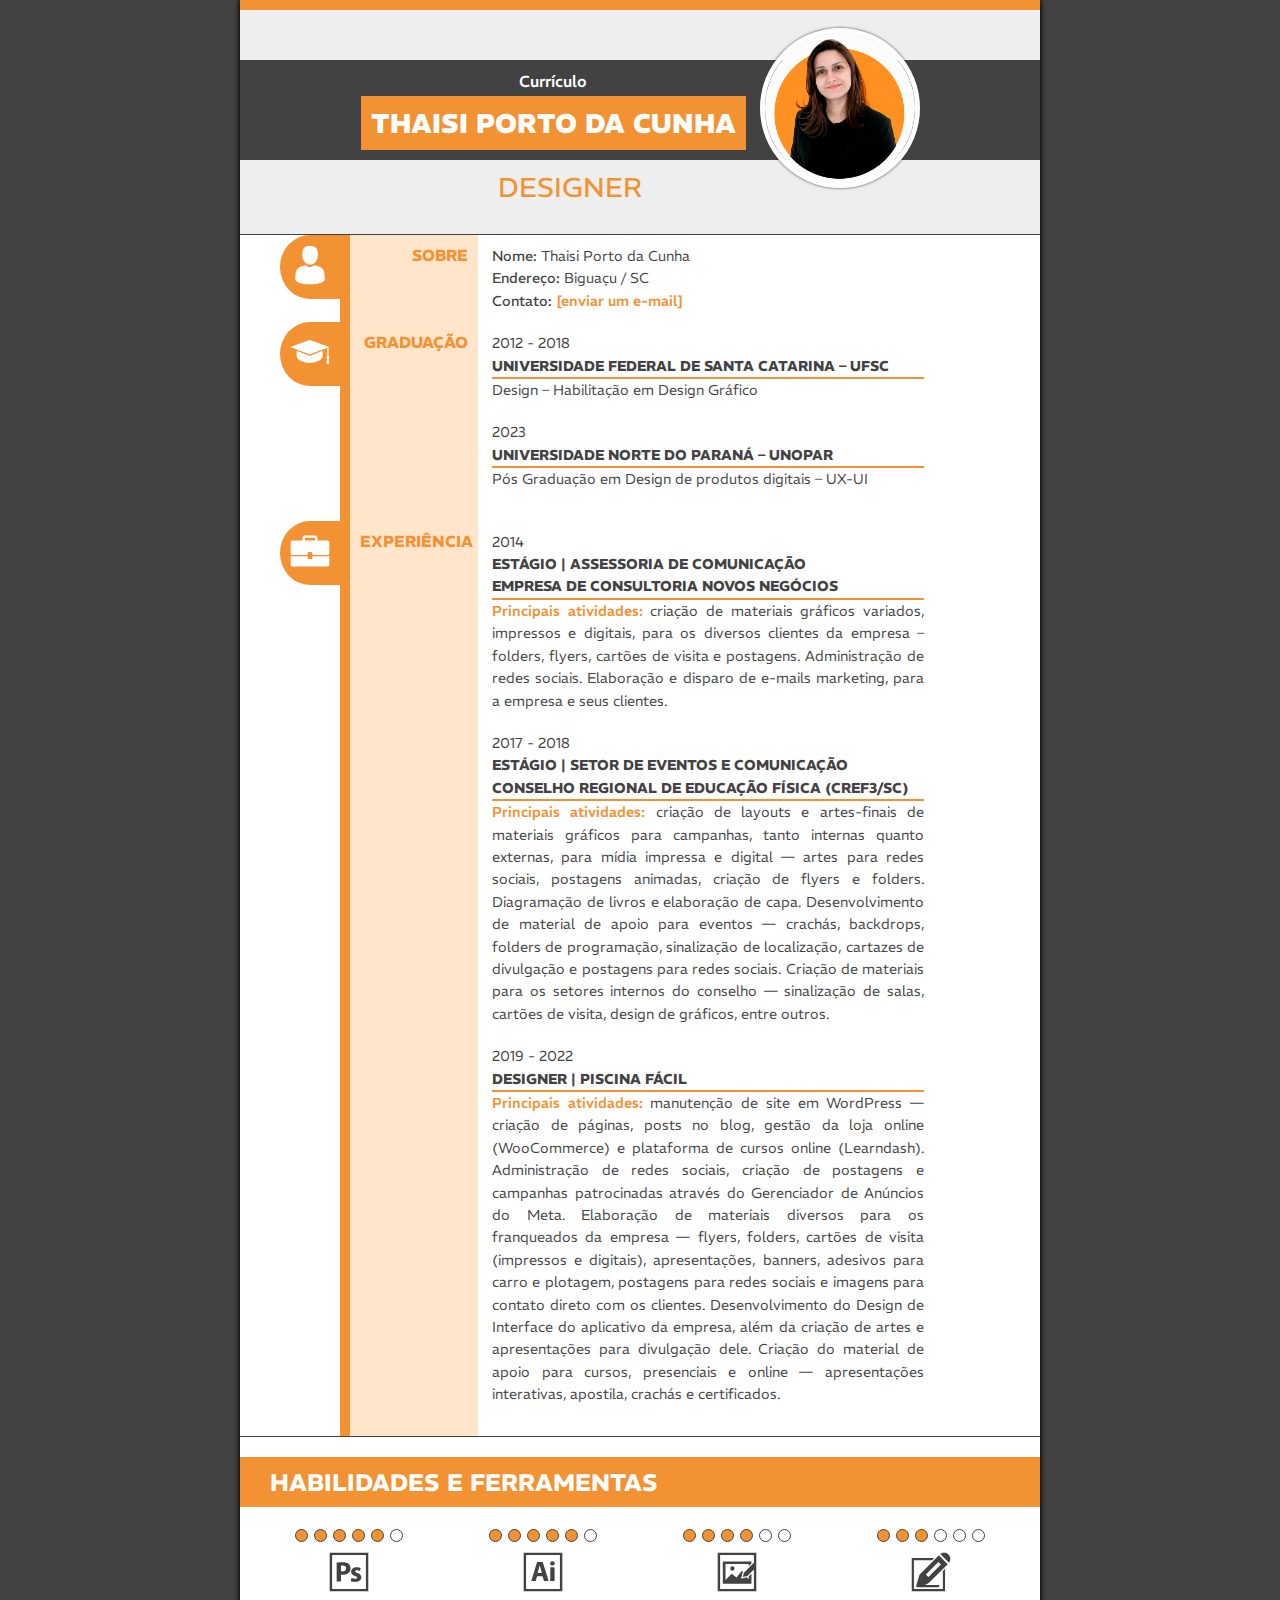
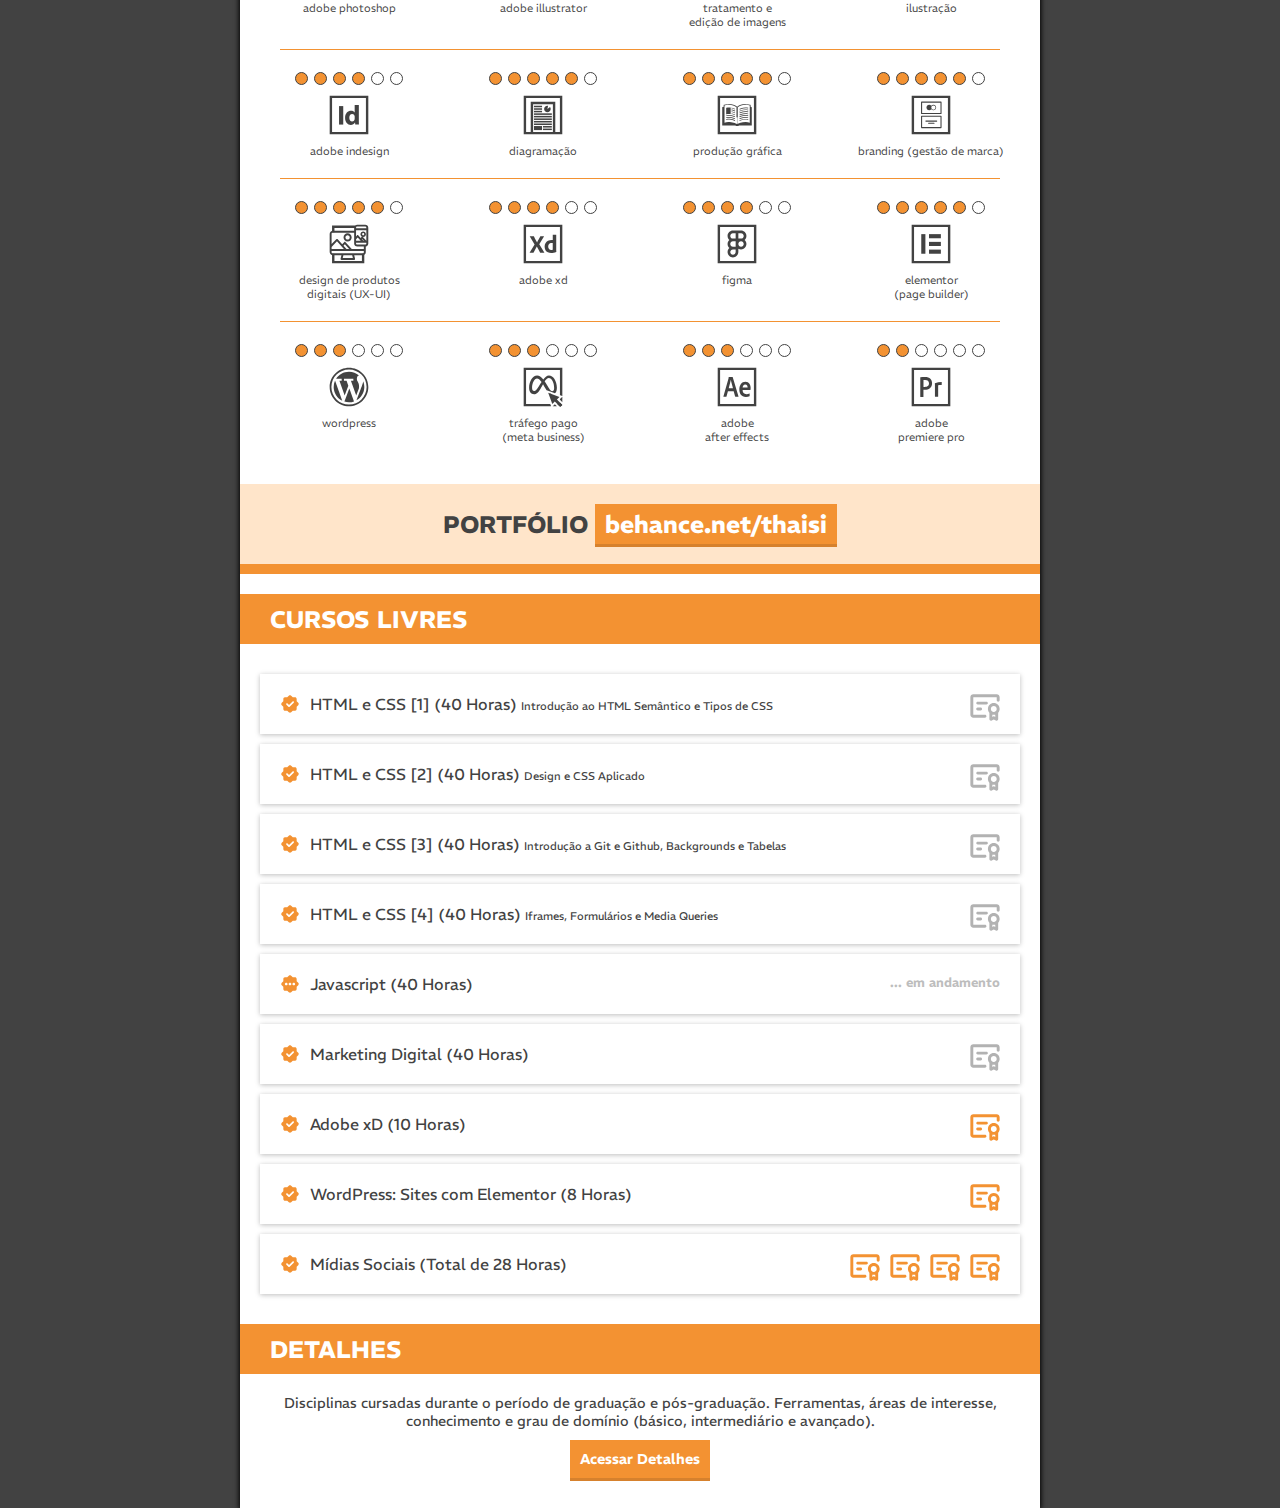
<file: index.html>
<!DOCTYPE html>
<html lang="pt-br">
<head>
    <meta charset="UTF-8">
    <meta http-equiv="X-UA-Compatible" content="IE=edge">
    <meta name="viewport" content="width=device-width, initial-scale=1.0">
    <title>Thaisi Porto da Cunha</title>
    <!-- Style Sheets -->
    <link rel="stylesheet" href="styles/style-all.css" media="all">
    <link rel="stylesheet" href="styles/style-screen.css" media="screen">
    <link rel="stylesheet" href="styles/style-desktop.css" media="screen and (min-width: 800px)">
    <link rel="stylesheet" href="styles/style-mobile.css" media="screen and (max-width: 799px)">
    <link rel="stylesheet" href="styles/style-print.css" media="print">
    <!-- Fim das Style Sheets -->
    <link rel="shortcut icon" href="icones/favicon.svg" type="image/x-icon">
</head>
<body>
    <header>
        <div id="header">
            <div id="headerContent">
                <div id="textHeader">
                    <h1>Currículo</h1>
                    <h2>Thaisi Porto<span class="break"> da Cunha</span></h2>
                    <p id="jobPrint">Designer</p>
                </div>
                <div id="imgHeader">
                    <img src="imagens/Thaisi-01.png" alt="foto de perfil">
                </div>
            </div>
    </div>
    <p id="job">Designer</p>
    </header>
    <main>
        <div id="infos">
            <section>
                    <div class="bioIco">
                        <img src="icones/ico_sobre.svg" alt="Ícone de perfil">
                    </div>
                    <div class="tituloIcone">
                        <h1>Sobre</h1>
                    </div>
                    <div class="infos">
                        <p><strong>Nome:</strong> Thaisi Porto da Cunha
                        <p><strong>Endereço:</strong> Biguaçu / SC</p>
                        <p id="contato"><strong>Contato: </strong><a href="contato.html" target="_blank" id="linkContato">[enviar um e-mail]</a></p>
                        <p id="portPrint"><strong>Portfólio: </strong>behance.net/thaisi</p>
                    </div>
            </section>

            <section>
                <div class="bioIco">
                    <img src="icones/ico_graduacao.svg" alt="Ícone de perfil">
                </div>
                <div class="tituloIcone">
                    <h1>Graduação</h1>
                </div>
                <div class="infos">
                    <div class="item">
                        <p class="year">2012 - 2018</p>
                        <h2>Universidade Federal de Santa Catarina – UFSC</h2>
                        <p>Design – Habilitação em Design Gráfico</p>
                    </div>
                    <div class="item">
                        <p class="year">2023</p>
                        <h2>Universidade Norte do Paraná – Unopar</h2>
                        <p>Pós Graduação em Design de produtos digitais – UX-UI</p>
                    </div>
                </div>
            </section>
            <section>
                <div class="bioIco">
                    <img src="icones/ico_experiencia.svg" alt="Ícone de perfil">
                </div>
                <div class="tituloIcone">
                    <h1>Experiência</h1>
                </div>
                <div class="infos">
                    <div class="item">
                        <p class="year">2014</p>
                        <h2>
                        Estágio | Assessoria de Comunicação<br>
                        Empresa de Consultoria Novos Negócios
                        </h2>
                        <p><span class="competencias">Principais atividades:</span> criação de materiais gráficos variados, impressos e digitais, para os diversos clientes da empresa – folders, flyers, cartões de visita e postagens. Administração de redes sociais. Elaboração e disparo de e-mails marketing, para a empresa e seus clientes.
                        </p>
                    </div>
                    <div class="item">
                        <p class="year">2017 - 2018</p>
                        <h2>
                        Estágio | Setor de Eventos e Comunicação<br>
                        Conselho Regional de Educação Física (CREF3/SC)
                        </h2>
                        <p><span class="competencias">Principais atividades:</span> criação de layouts e artes-finais de materiais gráficos para campanhas, tanto internas quanto externas, para mídia impressa e digital — artes para redes sociais, postagens animadas, criação de flyers e folders. Diagramação de livros e elaboração de capa. Desenvolvimento de material de apoio para eventos — crachás, backdrops, folders de programação, sinalização de localização, cartazes de divulgação e postagens para redes sociais. Criação de materiais para os setores internos do conselho — sinalização de salas, cartões de visita, design de gráficos, entre outros.</p>
                    </div>
                    <div class="item">
                        <p class="year">2019 - 2022</p>
                        <h2>Designer | Piscina Fácil</h2>
                        <p><span class="competencias">Principais atividades:</span> manutenção de site em WordPress — criação de páginas, posts no blog, gestão da loja online (WooCommerce) e plataforma de cursos online (Learndash). Administração de redes sociais, criação de postagens e campanhas patrocinadas através do Gerenciador de Anúncios do Meta. Elaboração de materiais diversos para os franqueados da empresa — flyers, folders, cartões de visita (impressos e digitais), apresentações, banners, adesivos para carro e plotagem, postagens para redes sociais e imagens para contato direto com os clientes. Desenvolvimento do Design de Interface do aplicativo da empresa, além da criação de artes e apresentações para divulgação dele. Criação do material de apoio para cursos, presenciais e online — apresentações interativas, apostila, crachás e certificados.</p>
                    </div>
                </div>
            </section>
        </div>
        <div id="skills">
            <h1>Habilidades e Ferramentas</h1>

<!-- LINHA -->
            <div class="skillsRow">
                <div class="skillsPair">
    <!-- SKILL -->
                <div class="skillTool">
                    <div class="scale">
                        <div class="circle"></div>
                        <div class="circle"></div>
                        <div class="circle"></div>
                        <div class="circle"></div>
                        <div class="circle"></div>
                        <div class="circleEmpty"></div>
                    </div>
                    <div class="iconSkill">
                        <img src="icones/ico-photoshop.svg" alt="adobe photoshop">
                        <p>adobe photoshop</p>
                    </div>
                </div>
    <!-- SKILL -->
                <div class="skillTool">
                    <div class="scale">
                        <div class="circle"></div>
                        <div class="circle"></div>
                        <div class="circle"></div>
                        <div class="circle"></div>
                        <div class="circle"></div>
                        <div class="circleEmpty"></div>
                    </div>
                    <div class="iconSkill">
                        <img src="icones/ico-illustrator.svg" alt="adobe illustrator">
                        <p>adobe illustrator</p>
                    </div>
                </div>
                </div>
            
                <div class="lineMobile"></div>

                <div class="skillsPair">
    <!-- SKILL -->
                <div class="skillTool">
                    <div class="scale">
                        <div class="circle"></div>
                        <div class="circle"></div>
                        <div class="circle"></div>
                        <div class="circle"></div>
                        <div class="circleEmpty"></div>
                        <div class="circleEmpty"></div>
                    </div>
                    <div class="iconSkill">
                        <img src="icones/ico-edicao-tratamento-de-imagens.svg" alt="tratamento e edição de imagens">
                        <p>tratamento e<br>edição de imagens</p>
                    </div>
                </div>
    <!-- SKILL -->
                <div class="skillTool">
                    <div class="scale">
                        <div class="circle"></div>
                        <div class="circle"></div>
                        <div class="circle"></div>
                        <div class="circleEmpty"></div>
                        <div class="circleEmpty"></div>
                        <div class="circleEmpty"></div>
                    </div>
                    <div class="iconSkill">
                        <img src="icones/ico-ilustracao.svg" alt="ilustração">
                        <p>ilustração</p>
                    </div>
                </div>

                </div>
            </div>
            <div class="lineGeneral"></div>

<!-- LINHA -->
            <div class="skillsRow">
                <div class="skillsPair">
    <!-- SKILL -->
                <div class="skillTool">
                    <div class="scale">
                        <div class="circle"></div>
                        <div class="circle"></div>
                        <div class="circle"></div>
                        <div class="circle"></div>
                        <div class="circleEmpty"></div>
                        <div class="circleEmpty"></div>
                    </div>
                    <div class="iconSkill">
                        <img src="icones/ico-indesign.svg" alt="adobe indesign">
                        <p>adobe indesign</p>
                    </div>
                </div>
    <!-- SKILL -->
                <div class="skillTool">
                    <div class="scale">
                        <div class="circle"></div>
                        <div class="circle"></div>
                        <div class="circle"></div>
                        <div class="circle"></div>
                        <div class="circle"></div>
                        <div class="circleEmpty"></div>
                    </div>
                    <div class="iconSkill">
                        <img src="icones/ico-diagramacao.svg" alt="diagramação">
                        <p>diagramação</p>
                    </div>
                </div>
                </div>
            
                <div class="lineMobile"></div>

                <div class="skillsPair">
    <!-- SKILL -->
                <div class="skillTool">
                    <div class="scale">
                        <div class="circle"></div>
                        <div class="circle"></div>
                        <div class="circle"></div>
                        <div class="circle"></div>
                        <div class="circle"></div>
                        <div class="circleEmpty"></div>
                    </div>
                    <div class="iconSkill">
                        <img src="icones/ico-producao-grafica.svg" alt="produção gráfica">
                        <p>produção gráfica</p>
                    </div>
                </div>
    <!-- SKILL -->
                <div class="skillTool">
                    <div class="scale">
                        <div class="circle"></div>
                        <div class="circle"></div>
                        <div class="circle"></div>
                        <div class="circle"></div>
                        <div class="circle"></div>
                        <div class="circleEmpty"></div>
                    </div>
                    <div class="iconSkill">
                        <img src="icones/ico-branding-gestao-de-marca.svg" alt="branding (gestão de marca)">
                        <p>branding (gestão de marca)</p>
                    </div>
                </div>

                </div>
            </div>
            <div class="lineGeneral"></div>

<!-- LINHA -->
            <div class="skillsRow">
                <div class="skillsPair">
    <!-- SKILL -->
                <div class="skillTool">
                    <div class="scale">
                        <div class="circle"></div>
                        <div class="circle"></div>
                        <div class="circle"></div>
                        <div class="circle"></div>
                        <div class="circle"></div>
                        <div class="circleEmpty"></div>
                    </div>
                    <div class="iconSkill">
                        <img src="icones/ico-design-ux-ui.svg" alt="design de produtos digitais (UX-UI)">
                        <p>design de produtos<br>digitais (UX-UI)</p>
                    </div>
                </div>
    <!-- SKILL -->
                <div class="skillTool">
                    <div class="scale">
                        <div class="circle"></div>
                        <div class="circle"></div>
                        <div class="circle"></div>
                        <div class="circle"></div>
                        <div class="circleEmpty"></div>
                        <div class="circleEmpty"></div>
                    </div>
                    <div class="iconSkill">
                        <img src="icones/ico-adobe-xd.svg" alt="adobe XD">
                        <p>adobe xd</p>
                    </div>
                </div>
                </div>
            
                <div class="lineMobile"></div>

                <div class="skillsPair">
    <!-- SKILL -->
                <div class="skillTool">
                    <div class="scale">
                        <div class="circle"></div>
                        <div class="circle"></div>
                        <div class="circle"></div>
                        <div class="circle"></div>
                        <div class="circleEmpty"></div>
                        <div class="circleEmpty"></div>
                    </div>
                    <div class="iconSkill">
                        <img src="icones/ico-figma.svg" alt="figma">
                        <p>figma</p>
                    </div>
                </div>
    <!-- SKILL -->
                <div class="skillTool">
                    <div class="scale">
                        <div class="circle"></div>
                        <div class="circle"></div>
                        <div class="circle"></div>
                        <div class="circle"></div>
                        <div class="circle"></div>
                        <div class="circleEmpty"></div>
                    </div>
                    <div class="iconSkill">
                        <img src="icones/ico-elementor.svg" alt="elementor (page builder)">
                        <p>elementor <br>(page builder)</p>
                    </div>
                </div>

                </div>
            </div>
            <div class="lineGeneral"></div>

<!-- LINHA -->
            <div class="skillsRow">
                <div class="skillsPair">
            <!-- SKILL -->
                <div class="skillTool">
                    <div class="scale">
                        <div class="circle"></div>
                        <div class="circle"></div>
                        <div class="circle"></div>
                        <div class="circleEmpty"></div>
                        <div class="circleEmpty"></div>
                        <div class="circleEmpty"></div>
                    </div>
                    <div class="iconSkill">
                        <img src="icones/ico-wordpress.svg" alt="wordpress">
                        <p>wordpress</p>
                    </div>
                </div>
            <!-- SKILL -->
                <div class="skillTool">
                    <div class="scale">
                        <div class="circle"></div>
                        <div class="circle"></div>
                        <div class="circle"></div>
                        <div class="circleEmpty"></div>
                        <div class="circleEmpty"></div>
                        <div class="circleEmpty"></div>
                    </div>
                    <div class="iconSkill">
                        <img src="icones/ico-meta-ads.svg" alt="tráfego pago (meta business)">
                        <p>tráfego pago<br>(meta business)</p>
                    </div>
                </div>
                </div>

                <div class="lineMobile"></div>

                <div class="skillsPair">
            <!-- SKILL -->
                <div class="skillTool">
                    <div class="scale">
                        <div class="circle"></div>
                        <div class="circle"></div>
                        <div class="circle"></div>
                        <div class="circleEmpty"></div>
                        <div class="circleEmpty"></div>
                        <div class="circleEmpty"></div>
                    </div>
                    <div class="iconSkill">
                        <img src="icones/ico-after-effects.svg" alt="adobe after effects">
                        <p>adobe<br>after effects</p>
                    </div>
                </div>
            <!-- SKILL -->
                <div class="skillTool">
                    <div class="scale">
                        <div class="circle"></div>
                        <div class="circle"></div>
                        <div class="circleEmpty"></div>
                        <div class="circleEmpty"></div>
                        <div class="circleEmpty"></div>
                        <div class="circleEmpty"></div>
                    </div>
                    <div class="iconSkill">
                        <img src="icones/ico-premiere-pro.svg" alt="adobe premiere pro">
                        <p>adobe<br>premiere pro</p>
                    </div>
                </div>

                </div>
            </div>

        </div>

        <div id="portfolio">
            <p>Portfólio <a href="https://www.behance.net/thaisi" rel="external" target="_blank">behance.net/thaisi</a></p>
        </div>
            <div id="cursos">
                <h1>Cursos Livres</h1>
            </div>
            <ul id="cursosLivres">
                <li><img src="icones/ico-concluido.svg" alt="Curso concluído" class="iconesLista1"><span class="texto">HTML e CSS [1] (40 Horas) <span class="nomeCurso">Introdução ao HTML Semântico e Tipos de CSS</span></span><a href="#cursosLivres"><img src="icones/ico-certificado-nope.svg" alt="Certificado de Conclusão" class="iconesLista2"></a></li>

                <li><img src="icones/ico-concluido.svg" alt="Curso concluído" class="iconesLista1"><span class="texto">HTML e CSS [2] (40 Horas) <span class="nomeCurso">Design e CSS Aplicado</span></span><a href="#cursosLivres"><img src="icones/ico-certificado-nope.svg" alt="Certificado de Conclusão" class="iconesLista2"></a></li>

                <li><img src="icones/ico-concluido.svg" alt="Curso concluído" class="iconesLista1"><span class="texto">HTML e CSS [3] (40 Horas) <span class="nomeCurso">Introdução a Git e Github, Backgrounds e Tabelas</span></span><a href="#cursosLivres"><img src="icones/ico-certificado-nope.svg" alt="Certificado de Conclusão" class="iconesLista2"></a></li>
                
                <li><img src="icones/ico-concluido.svg" alt="Curso concluído" class="iconesLista1"><span class="texto">HTML e CSS [4] (40 Horas) <span class="nomeCurso">Iframes, Formulários e Media Queries</span> </span><a href="#cursosLivres"><img src="icones/ico-certificado-nope.svg" alt="Certificado de Conclusão" class="iconesLista2"></a></li>

                <li><img src="icones/ico-em-andamento.svg" alt="Curso Em Andamento" class="iconesLista1"><span class="texto">Javascript (40 Horas)</span> <span class="emAndamento">... em andamento</span></li>

                <li><img src="icones/ico-concluido.svg" alt="Curso concluído" class="iconesLista1"><span class="texto">Marketing Digital (40 Horas)</span><a href="#cursosLivres"><img src="icones/ico-certificado-nope.svg" alt="Certificado de Conclusão" class="iconesLista2"></a></li>

                <li><img src="icones/ico-concluido.svg" alt="Curso concluído" class="iconesLista1"><span class="texto">Adobe xD (10 Horas)</span><a href="https://cursos.alura.com.br/certificate/8348d537-cea0-4cfb-b76b-bada2881e3b7" target="_blank"><img src="icones/ico-certificado.svg" alt="Certificado de Conclusão" class="iconesLista2"></a></li>

                <li><img src="icones/ico-concluido.svg" alt="Curso concluído" class="iconesLista1"><span class="texto">WordPress: Sites com Elementor (8 Horas)</span><a href="https://cursos.alura.com.br/certificate/24fc2fc9-8e8b-4696-afc9-7609b0b0f7f5" target="_blank"><img src="icones/ico-certificado.svg" alt="Certificado de Conclusão" class="iconesLista2"></a></li>

                <li id="multiCertLi"><img src="icones/ico-concluido.svg" alt="Curso concluído" class="iconesLista1"><span class="texto">Mídias Sociais (Total de 28 Horas)</span>
                    <div id="multiCert">
                        <a href="https://cursos.alura.com.br/certificate/1dee0493-b583-43fb-8403-6cba65ce9e3c" target="_blank"><img src="icones/ico-certificado.svg" alt="Mídias Sociais: Certificado de Conclusão" class="iconesLista2"></a>
                        <a href="https://cursos.alura.com.br/certificate/f97d4992-126e-465d-9f48-1eb6f057ab52" target="_blank"><img src="icones/ico-certificado.svg" alt="Instagram: Certificado de Conclusão" class="iconesLista2"></a><br>
                        <a href="https://cursos.alura.com.br/certificate/31211ec0-95a6-4635-a415-bc1c54c36ad3" target="_blank"><img src="icones/ico-certificado.svg" alt="Facebook: Certificado de Conclusão" class="iconesLista2"></a>
                        <a href="https://cursos.alura.com.br/certificate/2f91ae66-4011-4306-b0b7-384bb8b26b74" target="_blank"><img src="icones/ico-certificado.svg" alt="Facebook Ads: Certificado de Conclusão" class="iconesLista2"></a>
                    </div>
                </li>
            </ul>
        <div id="details">
            <h1>Detalhes</h1>
            <p>Disciplinas cursadas durante o período de graduação e pós-graduação. Ferramentas, áreas de interesse, conhecimento e grau de domínio (básico, intermediário e avançado).</p>
            <p><a href="descricao.html">Acessar Detalhes</a></p>
        </div>
    </main>
</body>
</html>
</file>
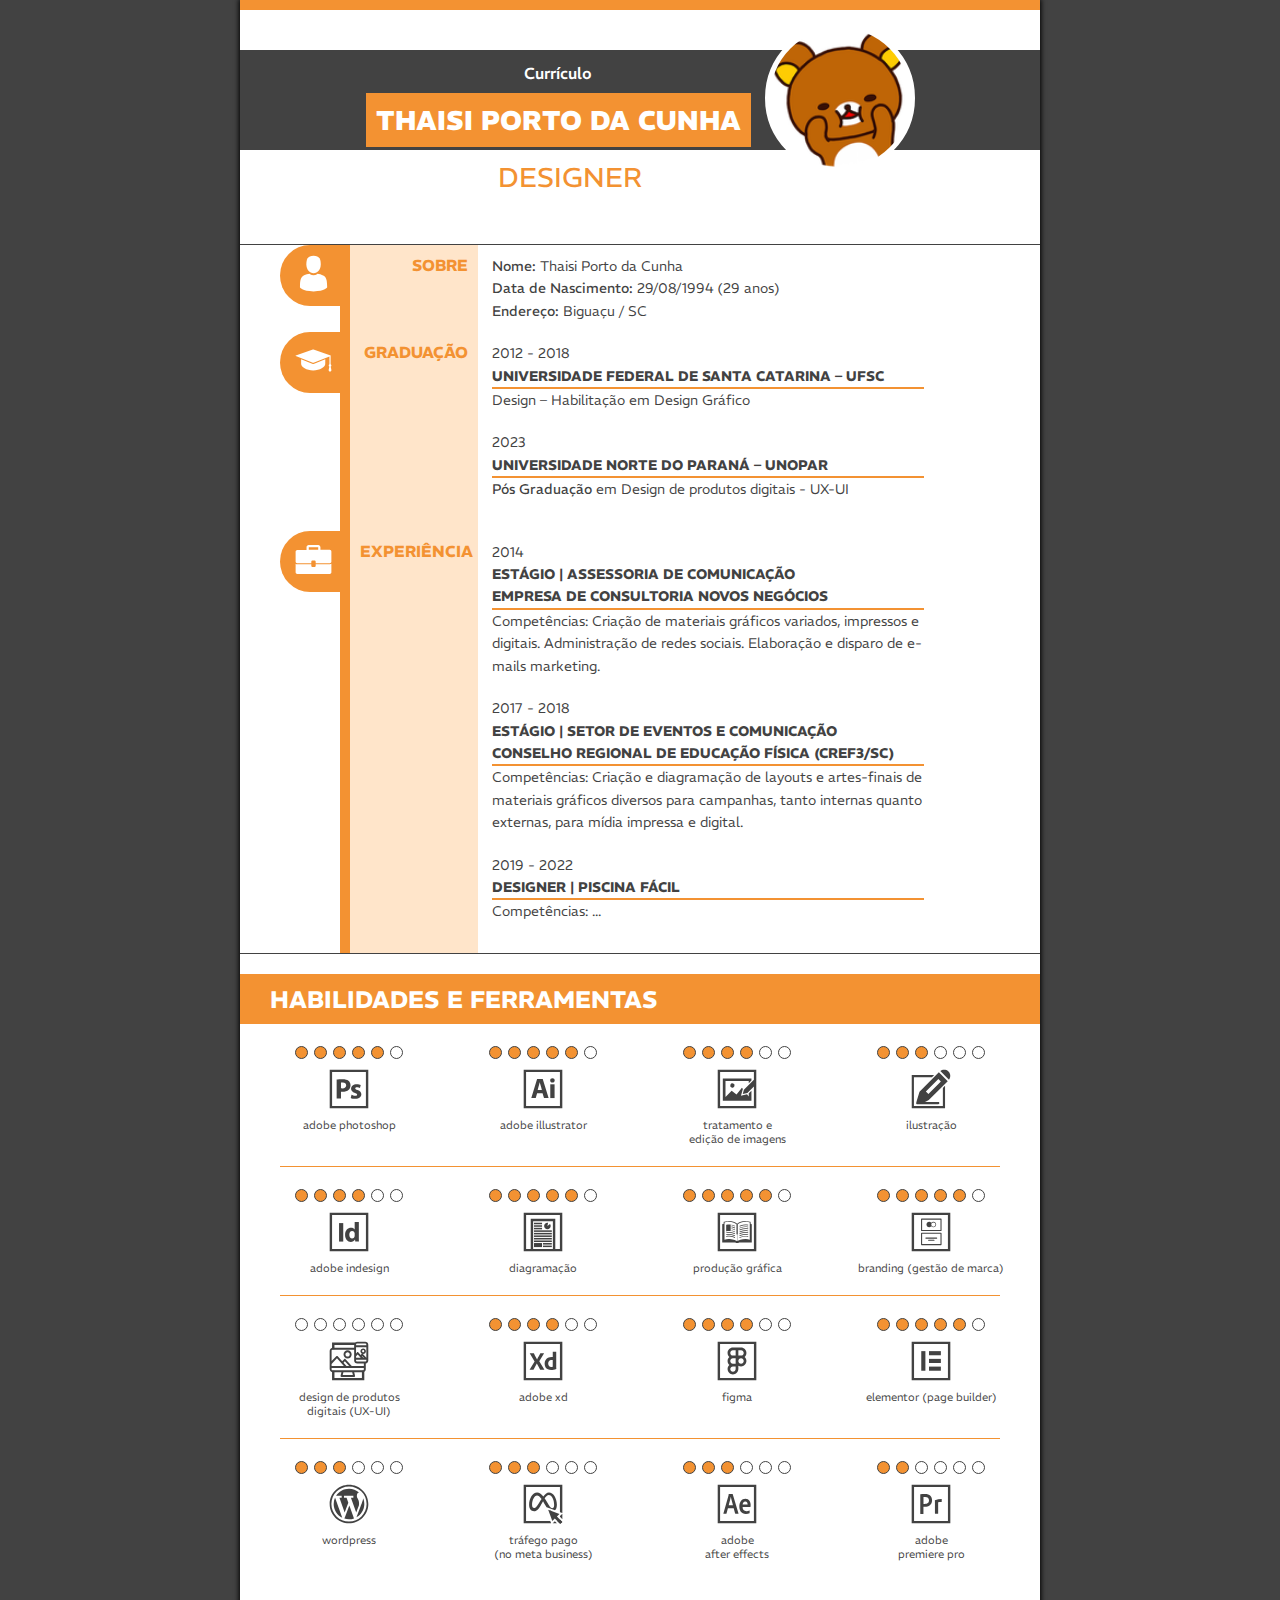
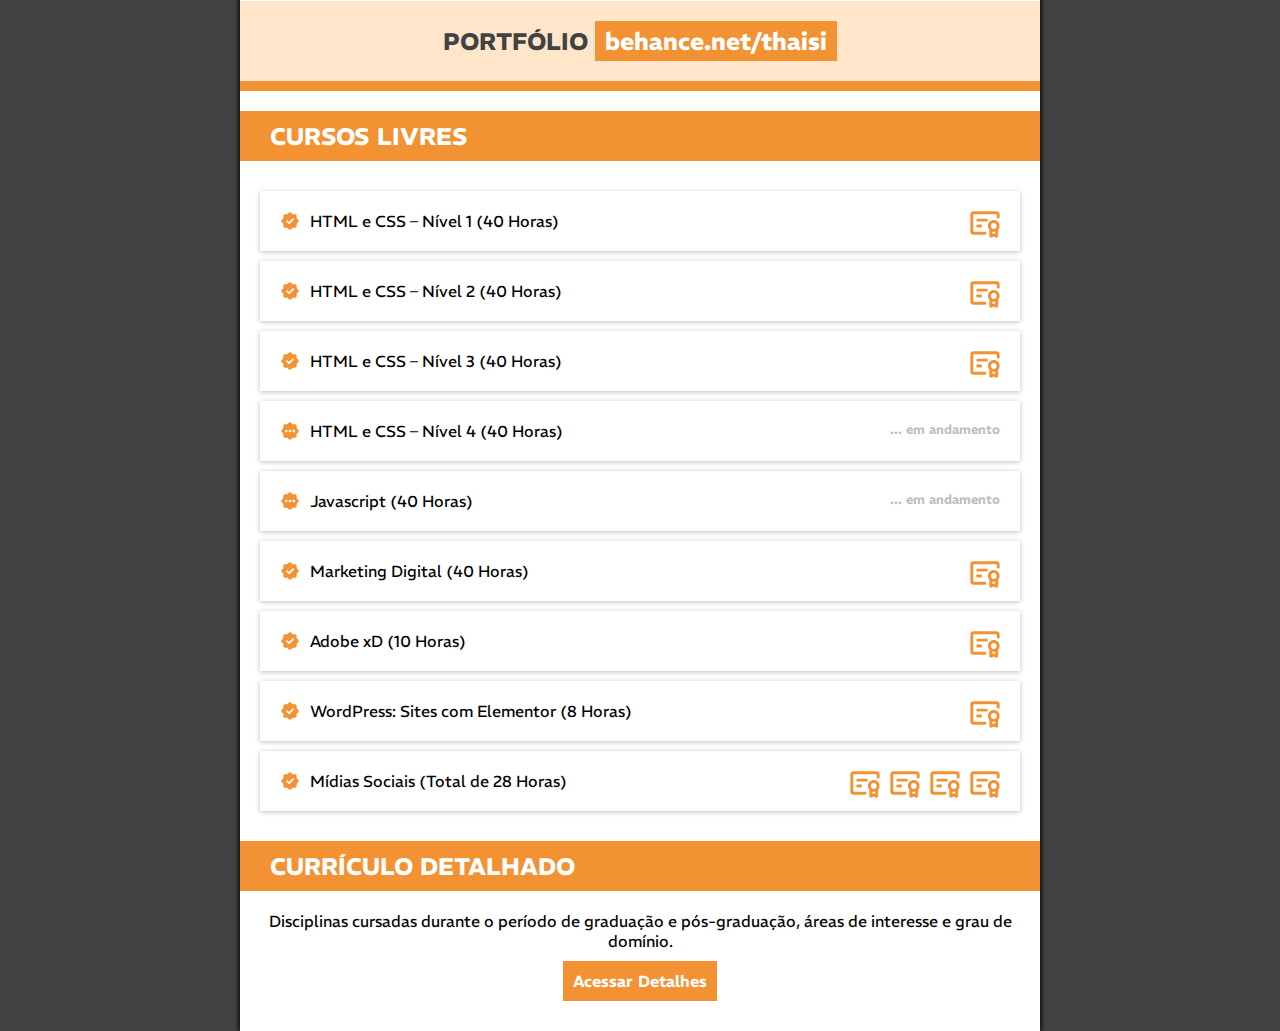
<file: arquivos/index.html>
<!DOCTYPE html>
<html lang="pt-br">
<head>
    <meta charset="UTF-8">
    <meta http-equiv="X-UA-Compatible" content="IE=edge">
    <meta name="viewport" content="width=device-width, initial-scale=1.0">
    <title>Thaisi Porto da Cunha</title>
    <link rel="stylesheet" href="styles/style.css">
</head>
<body>
    <header>
        <div id="header">
            <div id="headerContent">
                <div id="textHeader">
                    <h1>Currículo</h1>
                    <h2>Thaisi Porto<span class="break"> da Cunha</span></h2>
                </div>
                <div id="imgHeader">
                    <img src="imagens/rilakkuma.png" alt="foto de perfil">
                </div>
            </div>
    </div>
    <p id="job">Designer</p>
    </header>
    <main>
        <div id="infos">
            <div>
                <section>
                    <div class="bioIco">
                        <img src="icones/ico_sobre.svg" alt="Ícone de perfil">
                    </div>
                    <div class="tituloIcone">
                        <h1>Sobre</h1>
                    </div>
                    <div class="infos">
                        <p><strong>Nome:</strong> Thaisi Porto da Cunha
                        <p><strong>Data de Nascimento:</strong> 29/08/1994 (29 anos)</p>
                        <p><strong>Endereço:</strong> Biguaçu / SC</p>
                    </div>
                </section>
            </div>
            <section>
                <div class="bioIco">
                    <img src="icones/ico_graduacao.svg" alt="Ícone de perfil">
                </div>
                <div class="tituloIcone">
                    <h1>Graduação</h1>
                </div>
                <div class="infos">
                    <div class="item">
                        <p class="year">2012 - 2018</p>
                        <h2>Universidade Federal de Santa Catarina – UFSC</h2>
                        <p>Design – Habilitação em Design Gráfico</p>
                    </div>
                    <div class="item">
                        <p class="year">2023</p>
                        <h2>Universidade Norte do Paraná – Unopar</h2>
                        <p><strong>Pós Graduação</strong> em Design de produtos digitais - UX-UI</p>
                    </div>
                </div>
            </section>
            <section>
                <div class="bioIco">
                    <img src="icones/ico_experiencia.svg" alt="Ícone de perfil">
                </div>
                <div class="tituloIcone">
                    <h1>Experiência</h1>
                </div>
                <div class="infos">
                    <div class="item">
                        <p class="year">2014</p>
                        <h2>
                        Estágio | Assessoria de Comunicação<br>
                        Empresa de Consultoria Novos Negócios
                        </h2>
                        <p>Competências: Criação de materiais gráficos variados, impressos e digitais. Administração de redes sociais. Elaboração e disparo de e-mails marketing.</p>
                    </div>
                    <div class="item">
                        <p class="year">2017 - 2018</p>
                        <h2>
                        Estágio | Setor de Eventos e Comunicação<br>
                        Conselho Regional de Educação Física (CREF3/SC)
                        </h2>
                        <p>Competências: Criação e diagramação de layouts e artes-finais de materiais gráficos diversos para campanhas, tanto internas quanto externas, para mídia impressa e digital.</p>
                    </div>
                    <div class="item">
                        <p class="year">2019 - 2022</p>
                        <h2>Designer | Piscina Fácil</h2>
                        <p>Competências: ...</p>
                    </div>
                </div>
            </section>
        </div>
        <div id="skills">
            <h1>Habilidades e Ferramentas</h1>

<!-- LINHA -->
            <div class="skillsRow">
                <div class="skillsPair">
    <!-- SKILL -->
                <div class="skillTool">
                    <div class="scale">
                        <div class="circle"></div>
                        <div class="circle"></div>
                        <div class="circle"></div>
                        <div class="circle"></div>
                        <div class="circle"></div>
                        <div class="circleEmpty"></div>
                    </div>
                    <div class="iconSkill">
                        <img src="icones/ico-photoshop.svg" alt="adobe photoshop">
                        <p>adobe photoshop</p>
                    </div>
                </div>
    <!-- SKILL -->
                <div class="skillTool">
                    <div class="scale">
                        <div class="circle"></div>
                        <div class="circle"></div>
                        <div class="circle"></div>
                        <div class="circle"></div>
                        <div class="circle"></div>
                        <div class="circleEmpty"></div>
                    </div>
                    <div class="iconSkill">
                        <img src="icones/ico-illustrator.svg" alt="adobe illustrator">
                        <p>adobe illustrator</p>
                    </div>
                </div>
                </div>
            
                <div class="lineMobile"></div>

                <div class="skillsPair">
    <!-- SKILL -->
                <div class="skillTool">
                    <div class="scale">
                        <div class="circle"></div>
                        <div class="circle"></div>
                        <div class="circle"></div>
                        <div class="circle"></div>
                        <div class="circleEmpty"></div>
                        <div class="circleEmpty"></div>
                    </div>
                    <div class="iconSkill">
                        <img src="icones/ico-edicao-tratamento-de-imagens.svg" alt="tratamento e edição de imagens">
                        <p>tratamento e<br>edição de imagens</p>
                    </div>
                </div>
    <!-- SKILL -->
                <div class="skillTool">
                    <div class="scale">
                        <div class="circle"></div>
                        <div class="circle"></div>
                        <div class="circle"></div>
                        <div class="circleEmpty"></div>
                        <div class="circleEmpty"></div>
                        <div class="circleEmpty"></div>
                    </div>
                    <div class="iconSkill">
                        <img src="icones/ico-ilustracao.svg" alt="ilustração">
                        <p>ilustração</p>
                    </div>
                </div>

                </div>
            </div>
            <div class="lineGeneral"></div>

<!-- LINHA -->
            <div class="skillsRow">
                <div class="skillsPair">
    <!-- SKILL -->
                <div class="skillTool">
                    <div class="scale">
                        <div class="circle"></div>
                        <div class="circle"></div>
                        <div class="circle"></div>
                        <div class="circle"></div>
                        <div class="circleEmpty"></div>
                        <div class="circleEmpty"></div>
                    </div>
                    <div class="iconSkill">
                        <img src="icones/ico-indesign.svg" alt="adobe indesign">
                        <p>adobe indesign</p>
                    </div>
                </div>
    <!-- SKILL -->
                <div class="skillTool">
                    <div class="scale">
                        <div class="circle"></div>
                        <div class="circle"></div>
                        <div class="circle"></div>
                        <div class="circle"></div>
                        <div class="circle"></div>
                        <div class="circleEmpty"></div>
                    </div>
                    <div class="iconSkill">
                        <img src="icones/ico-diagramacao.svg" alt="diagramação">
                        <p>diagramação</p>
                    </div>
                </div>
                </div>
            
                <div class="lineMobile"></div>

                <div class="skillsPair">
    <!-- SKILL -->
                <div class="skillTool">
                    <div class="scale">
                        <div class="circle"></div>
                        <div class="circle"></div>
                        <div class="circle"></div>
                        <div class="circle"></div>
                        <div class="circle"></div>
                        <div class="circleEmpty"></div>
                    </div>
                    <div class="iconSkill">
                        <img src="icones/ico-producao-grafica.svg" alt="produção gráfica">
                        <p>produção gráfica</p>
                    </div>
                </div>
    <!-- SKILL -->
                <div class="skillTool">
                    <div class="scale">
                        <div class="circle"></div>
                        <div class="circle"></div>
                        <div class="circle"></div>
                        <div class="circle"></div>
                        <div class="circle"></div>
                        <div class="circleEmpty"></div>
                    </div>
                    <div class="iconSkill">
                        <img src="icones/ico-branding-gestao-de-marca.svg" alt="branding (gestão de marca)">
                        <p>branding (gestão de marca)</p>
                    </div>
                </div>

                </div>
            </div>
            <div class="lineGeneral"></div>

<!-- LINHA -->
            <div class="skillsRow">
                <div class="skillsPair">
    <!-- SKILL -->
                <div class="skillTool">
                    <div class="scale">
                        <div class="circleEmpty"></div>
                        <div class="circleEmpty"></div>
                        <div class="circleEmpty"></div>
                        <div class="circleEmpty"></div>
                        <div class="circleEmpty"></div>
                        <div class="circleEmpty"></div>
                    </div>
                    <div class="iconSkill">
                        <img src="icones/ico-design-ux-ui.svg" alt="design de produtos digitais (UX-UI)">
                        <p>design de produtos<br>digitais (UX-UI)</p>
                    </div>
                </div>
    <!-- SKILL -->
                <div class="skillTool">
                    <div class="scale">
                        <div class="circle"></div>
                        <div class="circle"></div>
                        <div class="circle"></div>
                        <div class="circle"></div>
                        <div class="circleEmpty"></div>
                        <div class="circleEmpty"></div>
                    </div>
                    <div class="iconSkill">
                        <img src="icones/ico-adobe-xd.svg" alt="adobe XD">
                        <p>adobe xd</p>
                    </div>
                </div>
                </div>
            
                <div class="lineMobile"></div>

                <div class="skillsPair">
    <!-- SKILL -->
                <div class="skillTool">
                    <div class="scale">
                        <div class="circle"></div>
                        <div class="circle"></div>
                        <div class="circle"></div>
                        <div class="circle"></div>
                        <div class="circleEmpty"></div>
                        <div class="circleEmpty"></div>
                    </div>
                    <div class="iconSkill">
                        <img src="icones/ico-figma.svg" alt="figma">
                        <p>figma</p>
                    </div>
                </div>
    <!-- SKILL -->
                <div class="skillTool">
                    <div class="scale">
                        <div class="circle"></div>
                        <div class="circle"></div>
                        <div class="circle"></div>
                        <div class="circle"></div>
                        <div class="circle"></div>
                        <div class="circleEmpty"></div>
                    </div>
                    <div class="iconSkill">
                        <img src="icones/ico-elementor.svg" alt="elementor (page builder)">
                        <p>elementor (page builder)</p>
                    </div>
                </div>

                </div>
            </div>
            <div class="lineGeneral"></div>

<!-- LINHA -->
            <div class="skillsRow">
                <div class="skillsPair">
            <!-- SKILL -->
                <div class="skillTool">
                    <div class="scale">
                        <div class="circle"></div>
                        <div class="circle"></div>
                        <div class="circle"></div>
                        <div class="circleEmpty"></div>
                        <div class="circleEmpty"></div>
                        <div class="circleEmpty"></div>
                    </div>
                    <div class="iconSkill">
                        <img src="icones/ico-wordpress.svg" alt="wordpress">
                        <p>wordpress</p>
                    </div>
                </div>
            <!-- SKILL -->
                <div class="skillTool">
                    <div class="scale">
                        <div class="circle"></div>
                        <div class="circle"></div>
                        <div class="circle"></div>
                        <div class="circleEmpty"></div>
                        <div class="circleEmpty"></div>
                        <div class="circleEmpty"></div>
                    </div>
                    <div class="iconSkill">
                        <img src="icones/ico-meta-ads.svg" alt="tráfego pago (meta business)">
                        <p>tráfego pago<br>(no meta business)</p>
                    </div>
                </div>
                </div>

                <div class="lineMobile"></div>

                <div class="skillsPair">
            <!-- SKILL -->
                <div class="skillTool">
                    <div class="scale">
                        <div class="circle"></div>
                        <div class="circle"></div>
                        <div class="circle"></div>
                        <div class="circleEmpty"></div>
                        <div class="circleEmpty"></div>
                        <div class="circleEmpty"></div>
                    </div>
                    <div class="iconSkill">
                        <img src="icones/ico-after-effects.svg" alt="adobe after effects">
                        <p>adobe<br>after effects</p>
                    </div>
                </div>
            <!-- SKILL -->
                <div class="skillTool">
                    <div class="scale">
                        <div class="circle"></div>
                        <div class="circle"></div>
                        <div class="circleEmpty"></div>
                        <div class="circleEmpty"></div>
                        <div class="circleEmpty"></div>
                        <div class="circleEmpty"></div>
                    </div>
                    <div class="iconSkill">
                        <img src="icones/ico-premiere-pro.svg" alt="adobe premiere pro">
                        <p>adobe<br>premiere pro</p>
                    </div>
                </div>

                </div>
            </div>

        </div>

        <div id="portfolio">
            <p>Portfólio <a href="https://www.behance.net/thaisi" rel="external" target="_blank">behance.net/thaisi</a></p>
        </div>
            <div id="cursos">
                <h1>Cursos Livres</h1>
            </div>
            <ul id="cursosLivres">
                <li><img src="icones/ico-concluido.svg" alt="Curso concluído" class="iconesLista1"><span class="texto">HTML e CSS – Nível 1 (40 Horas)</span><a href="#"><img src="icones/ico-certificado.svg" alt="Certificado de Conclusão" class="iconesLista2"></a></li>

                <li><img src="icones/ico-concluido.svg" alt="Curso concluído" class="iconesLista1"><span class="texto">HTML e CSS – Nível 2 (40 Horas)</span><a href="#"><img src="icones/ico-certificado.svg" alt="Certificado de Conclusão" class="iconesLista2"></a></li>

                <li><img src="icones/ico-concluido.svg" alt="Curso concluído" class="iconesLista1"><span class="texto">HTML e CSS – Nível 3 (40 Horas)</span><a href="#"><img src="icones/ico-certificado.svg" alt="Certificado de Conclusão" class="iconesLista2"></a></li>
                
                <li><img src="icones/ico-em-andamento.svg" alt="Curso Em Andamento" class="iconesLista1"><span class="texto">HTML e CSS – Nível 4 (40 Horas)</span> <span class="emAndamento">... em andamento</span></li>

                <li><img src="icones/ico-em-andamento.svg" alt="Curso Em Andamento" class="iconesLista1"><span class="texto">Javascript (40 Horas)</span> <span class="emAndamento">... em andamento</span></li>

                <li><img src="icones/ico-concluido.svg" alt="Curso concluído" class="iconesLista1"><span class="texto">Marketing Digital (40 Horas)</span><a href="#"><img src="icones/ico-certificado.svg" alt="Certificado de Conclusão" class="iconesLista2"></a></li>

                <li><img src="icones/ico-concluido.svg" alt="Curso concluído" class="iconesLista1"><span class="texto">Adobe xD (10 Horas)</span><a href="https://cursos.alura.com.br/certificate/8348d537-cea0-4cfb-b76b-bada2881e3b7" target="_blank"><img src="icones/ico-certificado.svg" alt="Certificado de Conclusão" class="iconesLista2"></a></li>

                <li><img src="icones/ico-concluido.svg" alt="Curso concluído" class="iconesLista1"><span class="texto">WordPress: Sites com Elementor (8 Horas)</span><a href="https://cursos.alura.com.br/certificate/24fc2fc9-8e8b-4696-afc9-7609b0b0f7f5" target="_blank"><img src="icones/ico-certificado.svg" alt="Certificado de Conclusão" class="iconesLista2"></a></li>

                <li id="multiCertLi"><img src="icones/ico-concluido.svg" alt="Curso concluído" class="iconesLista1"><span class="texto">Mídias Sociais (Total de 28 Horas)</span>
                    <div id="multiCert">
                        <a href="https://cursos.alura.com.br/certificate/1dee0493-b583-43fb-8403-6cba65ce9e3c" target="_blank"><img src="icones/ico-certificado.svg" alt="Mídias Sociais: Certificado de Conclusão" class="iconesLista2"></a>
                        <a href="https://cursos.alura.com.br/certificate/f97d4992-126e-465d-9f48-1eb6f057ab52" target="_blank"><img src="icones/ico-certificado.svg" alt="Instagram: Certificado de Conclusão" class="iconesLista2"></a><br>
                        <a href="https://cursos.alura.com.br/certificate/31211ec0-95a6-4635-a415-bc1c54c36ad3" target="_blank"><img src="icones/ico-certificado.svg" alt="Facebook: Certificado de Conclusão" class="iconesLista2"></a>
                        <a href="https://cursos.alura.com.br/certificate/2f91ae66-4011-4306-b0b7-384bb8b26b74" target="_blank"><img src="icones/ico-certificado.svg" alt="Facebook Ads: Certificado de Conclusão" class="iconesLista2"></a>
                    </div>
                </li>
            </ul>
        <div id="details">
            <h1>Currículo Detalhado</h1>
            <p>Disciplinas cursadas durante o período de graduação e pós-graduação, áreas de interesse e grau de domínio.</p>
            <p><a href="curriculo-detalhado.html">Acessar Detalhes</a></p>
        </div>
    </main>
</body>
</html>
</file>
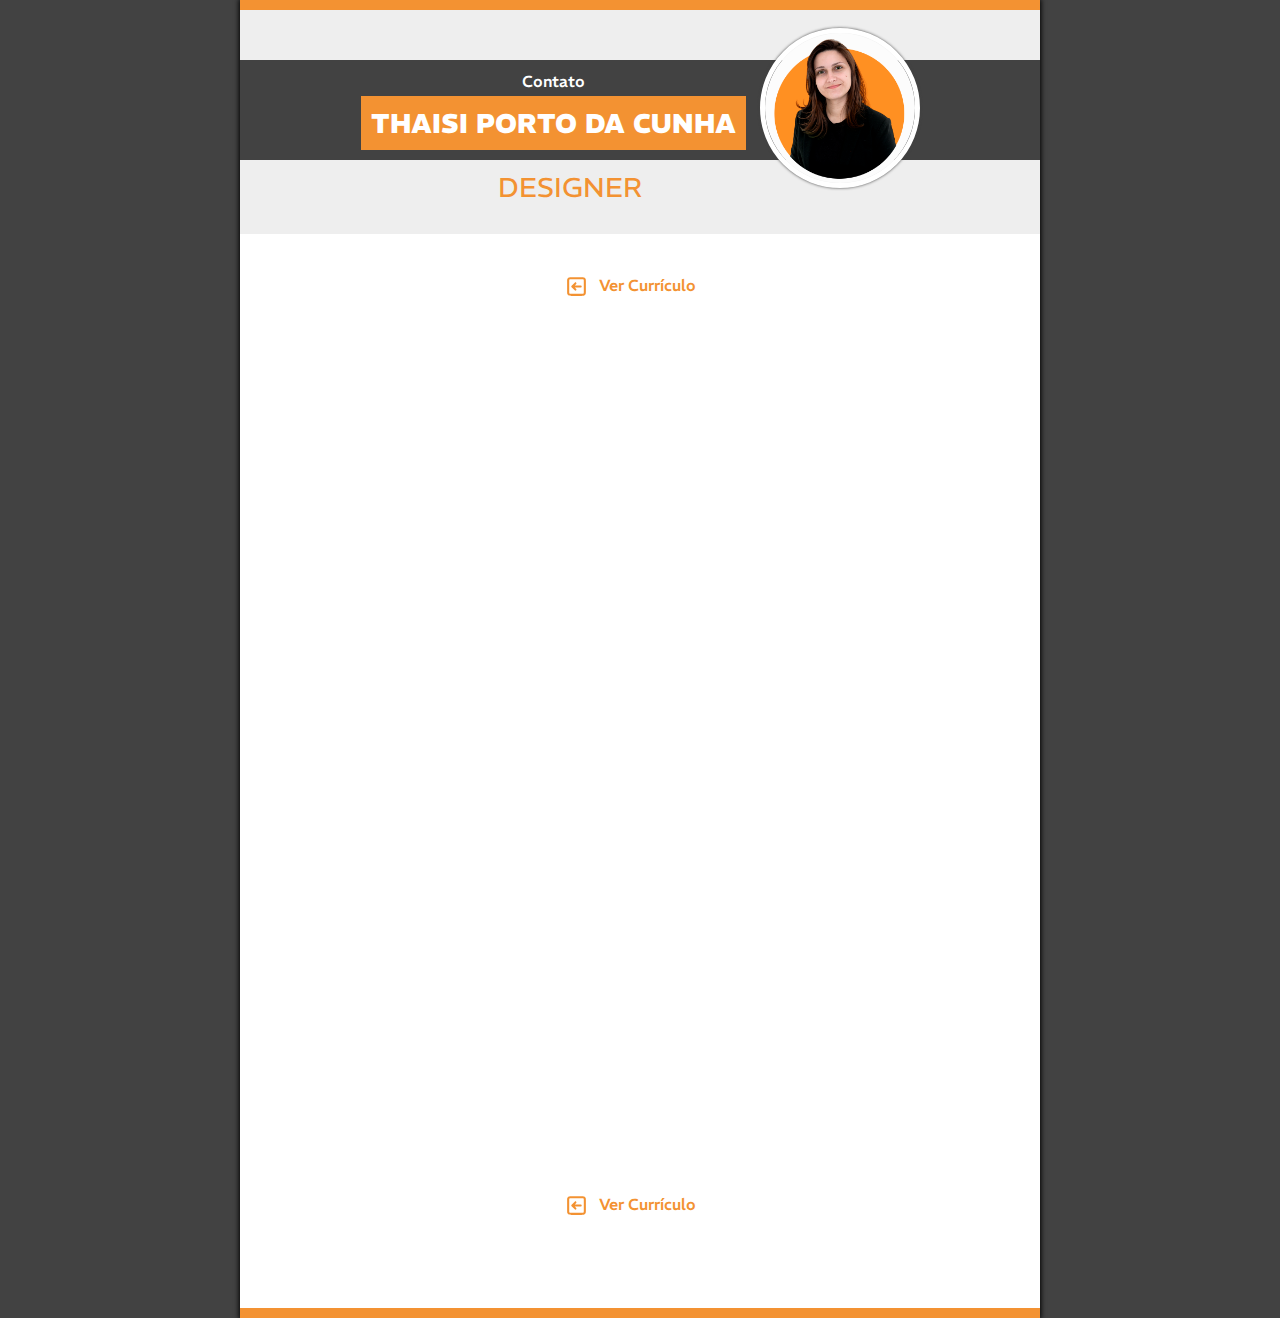
<file: contato.html>
<!DOCTYPE html>
<html lang="pt-br">
<head>
    <meta charset="UTF-8">
    <meta http-equiv="X-UA-Compatible" content="IE=edge">
    <meta name="viewport" content="width=device-width, initial-scale=1.0">
    <title>Thaisi Porto da Cunha</title>
    <link rel="stylesheet" href="styles/style-contact.css">
    <link rel="shortcut icon" href="icones/favicon.svg" type="image/x-icon">
</head>
<body>
    <header>
        <div id="header">
            <div id="headerContent">
                <div id="textHeader">
                    <h1>Contato</h1>
                    <h2>Thaisi Porto<span class="break"> da Cunha</span></h2>
                </div>
                <div id="imgHeader">
                    <img src="imagens/Thaisi-01.png" alt="foto de perfil">
                </div>
            </div>
    </div>
    <p id="job">Designer</p>
    </header>
    <main>
        <div class="voltar"><a href="index.html" class="voltar"><img src="icones/ico-voltar.svg" alt="botão de voltar">Ver Currículo</a></div>

        <div id="iframeContainer">
            <iframe id="contato" src="https://docs.google.com/forms/d/e/1FAIpQLScOwj4hLb6dG19wWJgRkDt5bYQowC9KWfMtJKseVrDoEzdvww/viewform?embedded=true" width="100%" height="800" frameborder="0" marginheight="0" marginwidth="0">Carregando…</iframe>
        </div>

        <div class="voltar"><a href="index.html" class="voltar"><img src="icones/ico-voltar.svg" alt="botão de voltar">Ver Currículo</a></div>
    </main>
    <footer id="contact">

    </footer>
</body>
</html>
</file>
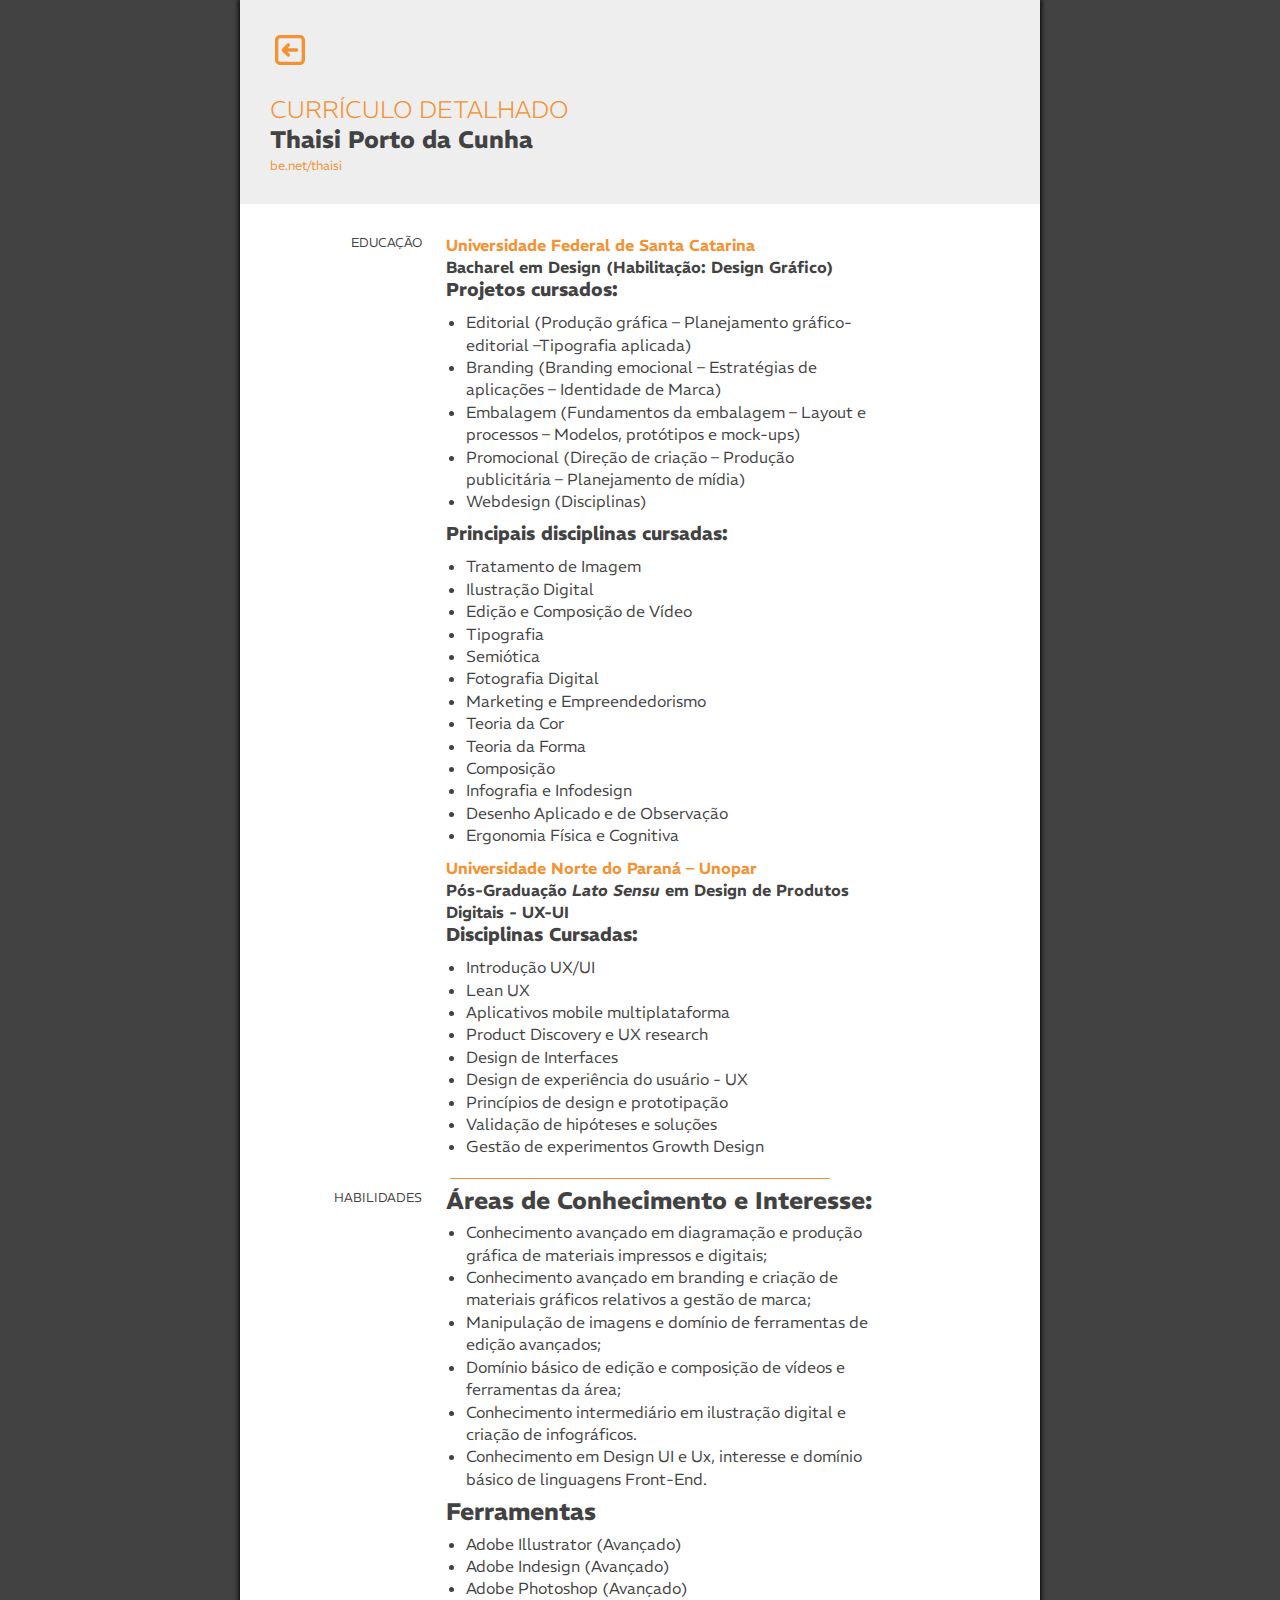
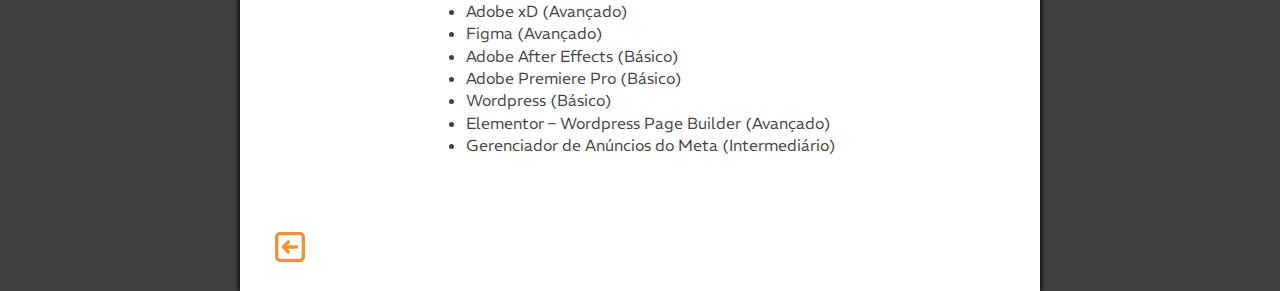
<file: descricao.html>
<!DOCTYPE html>
<html lang="pt-br">
<head>
    <meta charset="UTF-8">
    <meta http-equiv="X-UA-Compatible" content="IE=edge">
    <meta name="viewport" content="width=device-width, initial-scale=1.0">
    <title>Detalhes</title>
    <link rel="stylesheet" href="styles/style-details.css">
</head>
<body>
    <header>
        <a href="index.html"><img src="icones/ico-voltar.svg" alt="botão de voltar"></a>
        <h1>Currículo Detalhado</h1>
        <h2>Thaisi Porto da Cunha</h2>
        <p><a href="https://www.behance.net/thaisi">be.net/thaisi</a></p>
    </header>
    <main>
       <section>
            <div class="titulo">
                <h1>Educação</h1>
            </div>
            <div class="listas">
                <h2 class="school">Universidade Federal de Santa Catarina</h2>
                <h2 class="course">Bacharel em Design (Habilitação: Design Gráfico)</h2>
            <h3>Projetos cursados: </h3>
                <ul>
                    <li>Editorial (Produção gráfica – Planejamento gráfico-editorial –Tipografia aplicada)</li>
                    <li>Branding (Branding emocional – Estratégias de aplicações – Identidade de Marca)</li>
                    <li>Embalagem (Fundamentos da embalagem – Layout e processos – Modelos, protótipos e mock-ups)</li>
                    <li>Promocional (Direção de criação – Produção publicitária – Planejamento de mídia)</li>
                    <li>Webdesign (Disciplinas)</li>
                </ul>
            <h3>Principais disciplinas cursadas:</h3>
                <ul>
                    <li>Tratamento de Imagem</li>
                    <li>Ilustração Digital</li>
                    <li>Edição e Composição de Vídeo</li>
                    <li>Tipografia</li>
                    <li>Semiótica</li>
                    <li>Fotografia Digital</li>
                    <li>Marketing e Empreendedorismo</li>
                    <li>Teoria da Cor</li>
                    <li>Teoria da Forma</li>
                    <li>Composição</li>
                    <li>Infografia e Infodesign</li>
                    <li>Desenho Aplicado e de Observação</li>
                    <li>Ergonomia Física e Cognitiva</li>
                </ul>
            <h2 class="school">Universidade Norte do Paraná – Unopar</h2>
            <h2 class="course">Pós-Graduação <em>Lato Sensu</em> em Design de Produtos Digitais - UX-UI</h2>
            <h3>Disciplinas Cursadas:</h3>
                <ul>
                    <li>Introdução UX/UI</li>
                    <li>Lean UX</li>
                    <li>Aplicativos mobile multiplataforma</li>
                    <li>Product Discovery e UX research</li>
                    <li>Design de Interfaces</li>
                    <li>Design de experiência do usuário - UX</li>
                    <li>Princípios de design e prototipação</li>
                    <li>Validação de hipóteses e soluções</li>
                    <li>Gestão de experimentos Growth Design</li>
                </ul>
            </div>
        </section>
<div class="linha"></div>
        <section>
            <div class="titulo">
                <h1>Habilidades</h1>
            </div>
            <div class="listas">
                <h2>Áreas de Conhecimento e Interesse:</h2>
                <ul>
                    <li>Conhecimento avançado em diagramação e produção gráfica de materiais impressos e digitais;</li>
                    <li>Conhecimento avançado em branding e criação de materiais gráficos relativos a gestão de marca;</li>
                    <li>Manipulação de imagens e domínio de ferramentas de edição avançados;</li>
                    <li>Domínio básico de edição e composição de vídeos e ferramentas da área;</li>
                    <li>Conhecimento intermediário em ilustração digital e criação de infográficos.</li>
                    <li>Conhecimento em Design UI e Ux, interesse e domínio básico de linguagens Front-End.</li>
                </ul>
                <h2>Ferramentas</h2>
                <ul>
                    <li>Adobe Illustrator (Avançado)</li>
                    <li>Adobe Indesign (Avançado)</li>
                    <li>Adobe Photoshop (Avançado)</li>
                    <li>Adobe xD (Avançado)</li>
                    <li>Figma (Avançado)</li>
                    <li>Adobe After Effects (Básico)</li>
                    <li>Adobe Premiere Pro (Básico)</li>
                    <li>Wordpress (Básico)</li>
                    <li>Elementor – Wordpress Page Builder (Avançado)</li>
                    <li>Gerenciador de Anúncios do Meta (Intermediário)</li>
                </ul>
            </div>
        </section>
    </main>
    <footer>
        <a href="index.html"><img src="icones/ico-voltar.svg" alt="botão de voltar"></a>
    </footer>
</body>
</html>
</file>
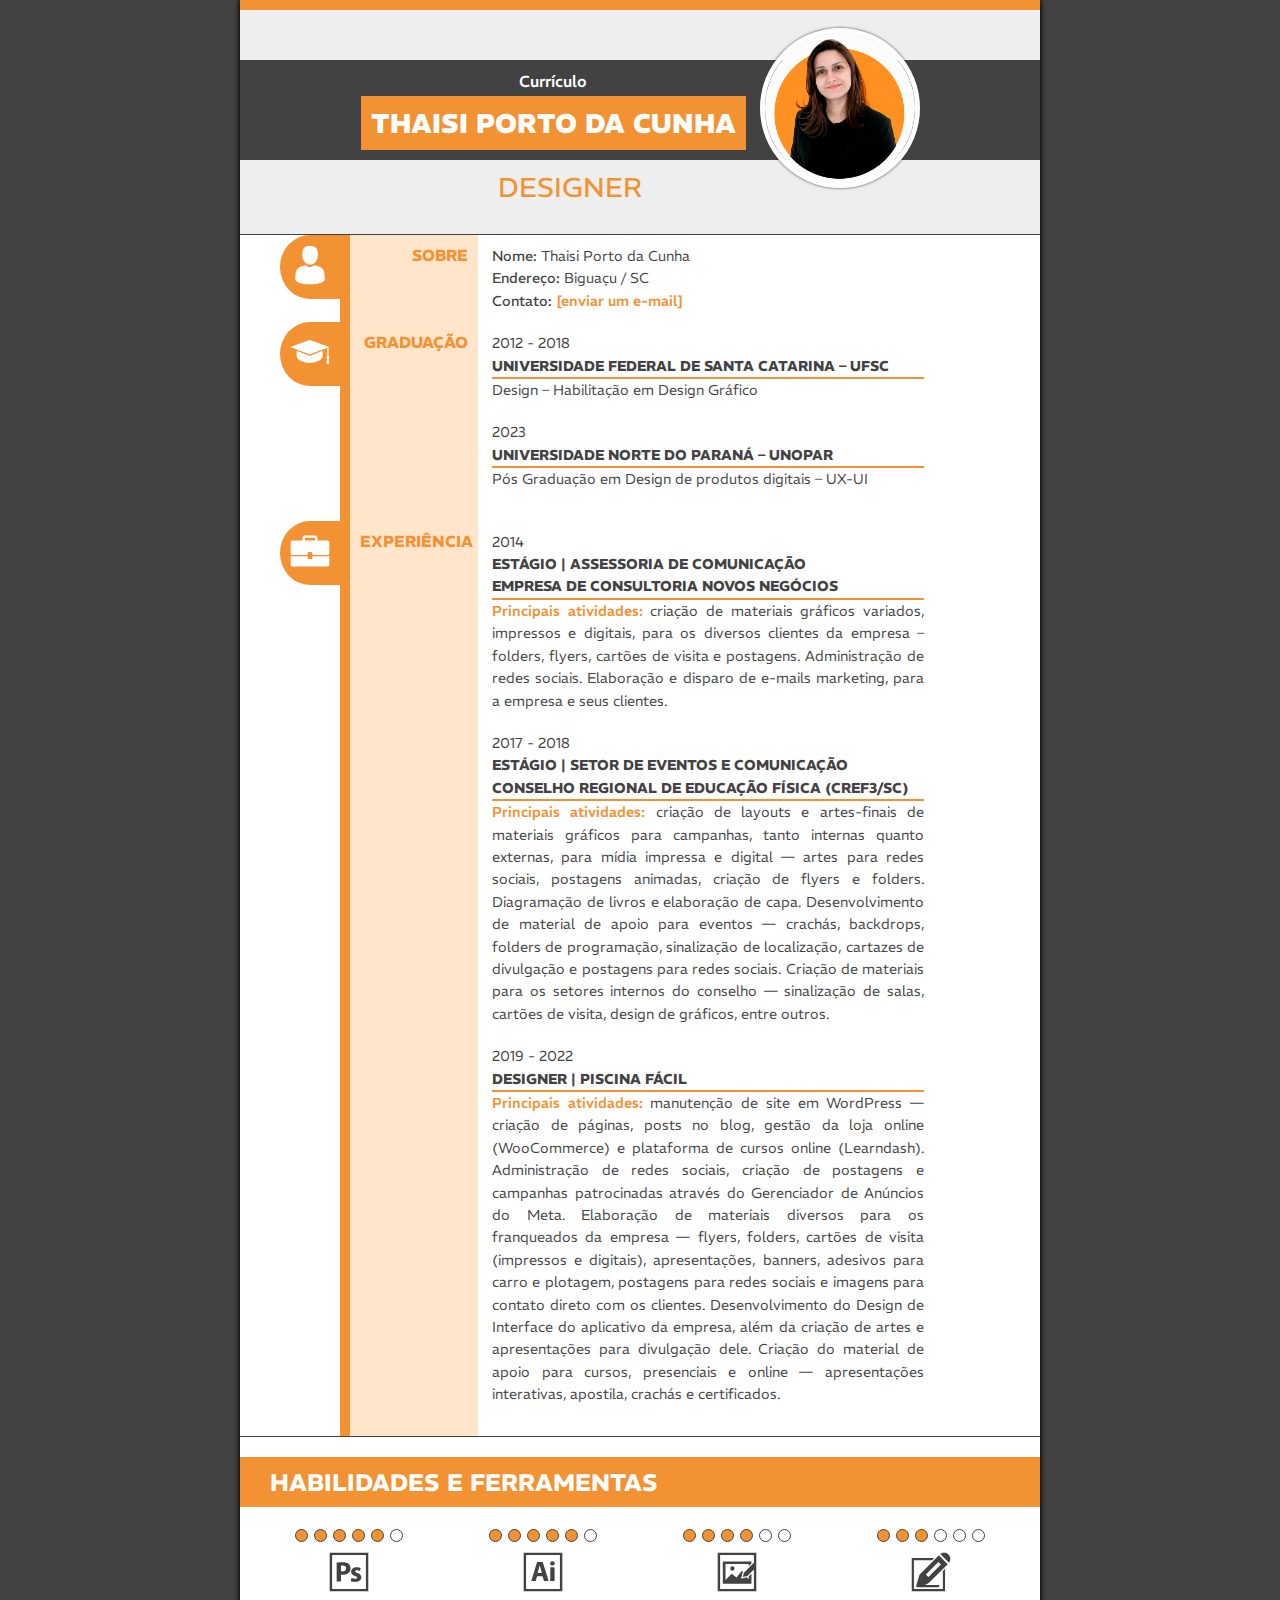
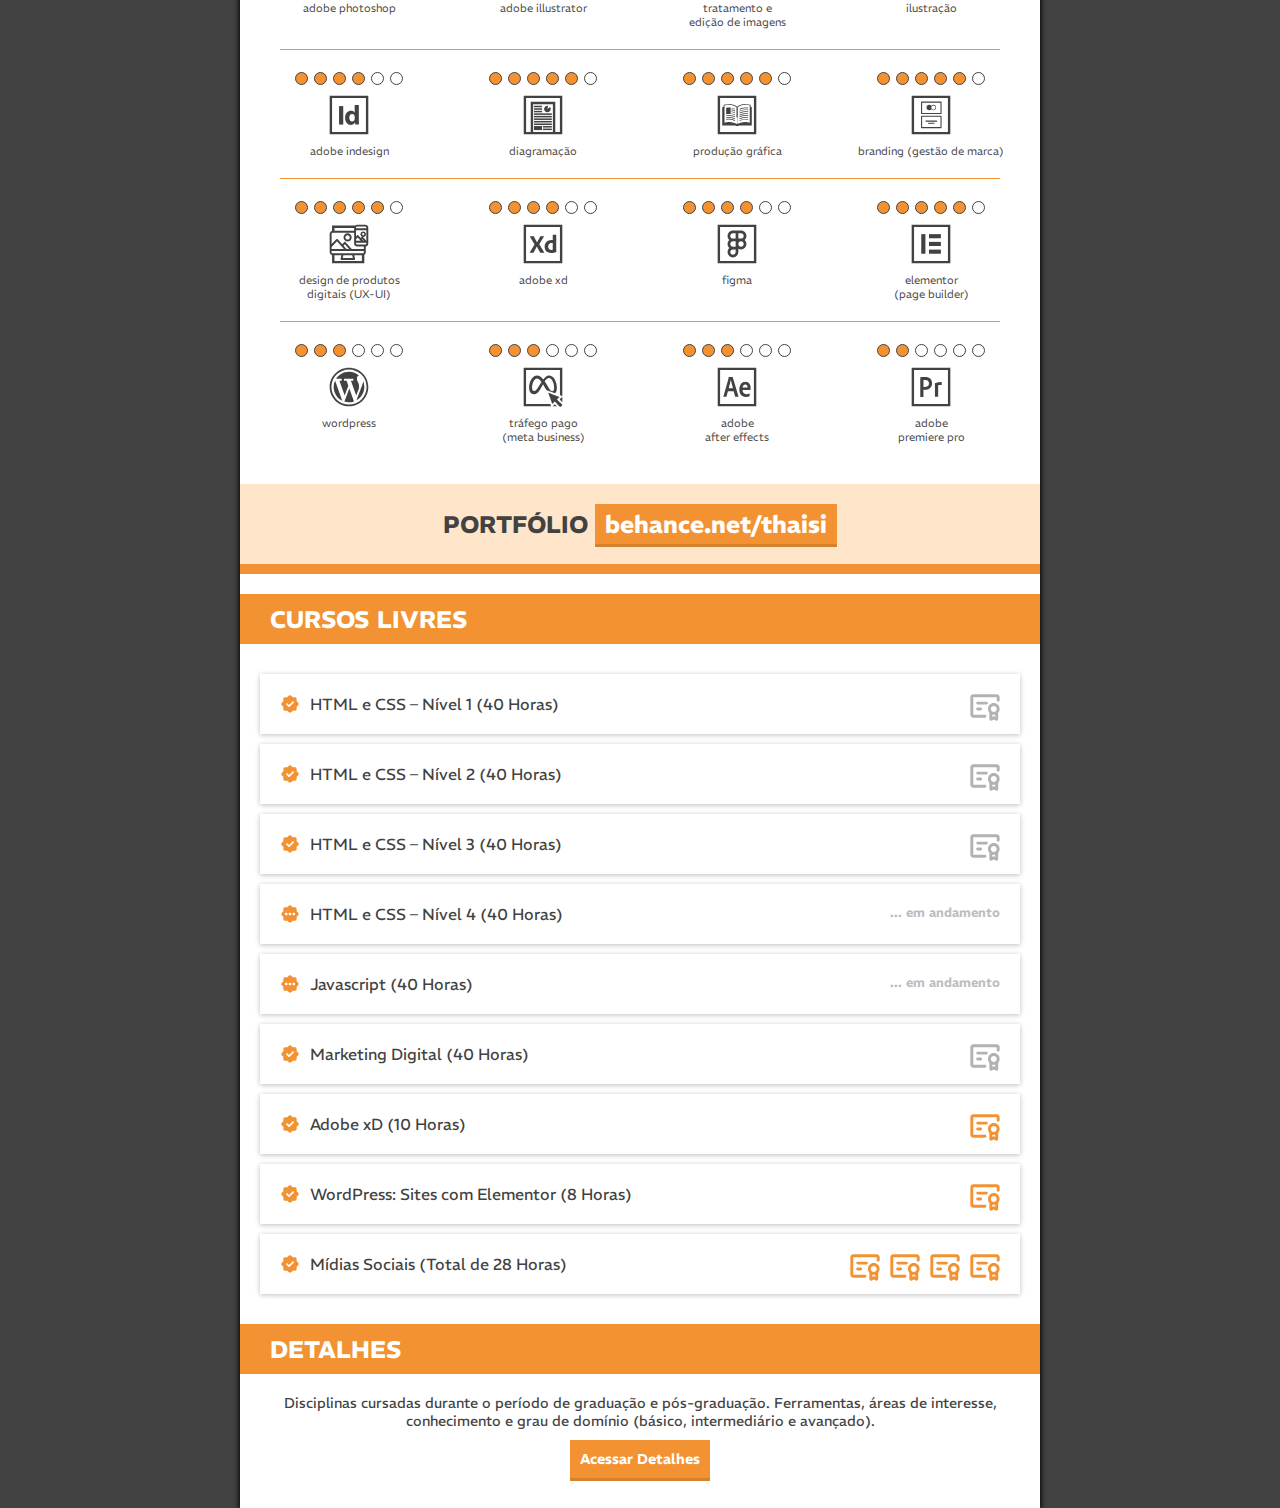
<file: designer.html>
<!DOCTYPE html>
<html lang="pt-br">
<head>
    <meta charset="UTF-8">
    <meta http-equiv="X-UA-Compatible" content="IE=edge">
    <meta name="viewport" content="width=device-width, initial-scale=1.0">
    <title>Thaisi Porto da Cunha</title>
    <!-- Style Sheets -->
    <link rel="stylesheet" href="styles/style-all.css" media="all">
    <link rel="stylesheet" href="styles/style-screen.css" media="screen">
    <link rel="stylesheet" href="styles/style-desktop.css" media="screen and (min-width: 800px)">
    <link rel="stylesheet" href="styles/style-mobile.css" media="screen and (max-width: 799px)">
    <link rel="stylesheet" href="styles/style-print.css" media="print">
    <!-- Fim das Style Sheets -->
    <link rel="shortcut icon" href="icones/favicon.svg" type="image/x-icon">
</head>
<body>
    <header>
        <div id="header">
            <div id="headerContent">
                <div id="textHeader">
                    <h1>Currículo</h1>
                    <h2>Thaisi Porto<span class="break"> da Cunha</span></h2>
                    <p id="jobPrint">Designer</p>
                </div>
                <div id="imgHeader">
                    <img src="imagens/Thaisi-01.png" alt="foto de perfil">
                </div>
            </div>
    </div>
    <p id="job">Designer</p>
    </header>
    <main>
        <div id="infos">
            <section>
                    <div class="bioIco">
                        <img src="icones/ico_sobre.svg" alt="Ícone de perfil">
                    </div>
                    <div class="tituloIcone">
                        <h1>Sobre</h1>
                    </div>
                    <div class="infos">
                        <p><strong>Nome:</strong> Thaisi Porto da Cunha
                        <p><strong>Endereço:</strong> Biguaçu / SC</p>
                        <p id="contato"><strong>Contato: </strong><a href="contato.html" target="_blank" id="linkContato">[enviar um e-mail]</a></p>
                        <p id="portPrint"><strong>Portfólio: </strong>behance.net/thaisi</p>
                    </div>
            </section>

            <section>
                <div class="bioIco">
                    <img src="icones/ico_graduacao.svg" alt="Ícone de perfil">
                </div>
                <div class="tituloIcone">
                    <h1>Graduação</h1>
                </div>
                <div class="infos">
                    <div class="item">
                        <p class="year">2012 - 2018</p>
                        <h2>Universidade Federal de Santa Catarina – UFSC</h2>
                        <p>Design – Habilitação em Design Gráfico</p>
                    </div>
                    <div class="item">
                        <p class="year">2023</p>
                        <h2>Universidade Norte do Paraná – Unopar</h2>
                        <p>Pós Graduação em Design de produtos digitais – UX-UI</p>
                    </div>
                </div>
            </section>
            <section>
                <div class="bioIco">
                    <img src="icones/ico_experiencia.svg" alt="Ícone de perfil">
                </div>
                <div class="tituloIcone">
                    <h1>Experiência</h1>
                </div>
                <div class="infos">
                    <div class="item">
                        <p class="year">2014</p>
                        <h2>
                        Estágio | Assessoria de Comunicação<br>
                        Empresa de Consultoria Novos Negócios
                        </h2>
                        <p><span class="competencias">Principais atividades:</span> criação de materiais gráficos variados, impressos e digitais, para os diversos clientes da empresa – folders, flyers, cartões de visita e postagens. Administração de redes sociais. Elaboração e disparo de e-mails marketing, para a empresa e seus clientes.
                        </p>
                    </div>
                    <div class="item">
                        <p class="year">2017 - 2018</p>
                        <h2>
                        Estágio | Setor de Eventos e Comunicação<br>
                        Conselho Regional de Educação Física (CREF3/SC)
                        </h2>
                        <p><span class="competencias">Principais atividades:</span> criação de layouts e artes-finais de materiais gráficos para campanhas, tanto internas quanto externas, para mídia impressa e digital — artes para redes sociais, postagens animadas, criação de flyers e folders. Diagramação de livros e elaboração de capa. Desenvolvimento de material de apoio para eventos — crachás, backdrops, folders de programação, sinalização de localização, cartazes de divulgação e postagens para redes sociais. Criação de materiais para os setores internos do conselho — sinalização de salas, cartões de visita, design de gráficos, entre outros.</p>
                    </div>
                    <div class="item">
                        <p class="year">2019 - 2022</p>
                        <h2>Designer | Piscina Fácil</h2>
                        <p><span class="competencias">Principais atividades:</span> manutenção de site em WordPress — criação de páginas, posts no blog, gestão da loja online (WooCommerce) e plataforma de cursos online (Learndash). Administração de redes sociais, criação de postagens e campanhas patrocinadas através do Gerenciador de Anúncios do Meta. Elaboração de materiais diversos para os franqueados da empresa — flyers, folders, cartões de visita (impressos e digitais), apresentações, banners, adesivos para carro e plotagem, postagens para redes sociais e imagens para contato direto com os clientes. Desenvolvimento do Design de Interface do aplicativo da empresa, além da criação de artes e apresentações para divulgação dele. Criação do material de apoio para cursos, presenciais e online — apresentações interativas, apostila, crachás e certificados.</p>
                    </div>
                </div>
            </section>
        </div>
        <div id="skills">
            <h1>Habilidades e Ferramentas</h1>

<!-- LINHA -->
            <div class="skillsRow">
                <div class="skillsPair">
    <!-- SKILL -->
                <div class="skillTool">
                    <div class="scale">
                        <div class="circle"></div>
                        <div class="circle"></div>
                        <div class="circle"></div>
                        <div class="circle"></div>
                        <div class="circle"></div>
                        <div class="circleEmpty"></div>
                    </div>
                    <div class="iconSkill">
                        <img src="icones/ico-photoshop.svg" alt="adobe photoshop">
                        <p>adobe photoshop</p>
                    </div>
                </div>
    <!-- SKILL -->
                <div class="skillTool">
                    <div class="scale">
                        <div class="circle"></div>
                        <div class="circle"></div>
                        <div class="circle"></div>
                        <div class="circle"></div>
                        <div class="circle"></div>
                        <div class="circleEmpty"></div>
                    </div>
                    <div class="iconSkill">
                        <img src="icones/ico-illustrator.svg" alt="adobe illustrator">
                        <p>adobe illustrator</p>
                    </div>
                </div>
                </div>
            
                <div class="lineMobile"></div>

                <div class="skillsPair">
    <!-- SKILL -->
                <div class="skillTool">
                    <div class="scale">
                        <div class="circle"></div>
                        <div class="circle"></div>
                        <div class="circle"></div>
                        <div class="circle"></div>
                        <div class="circleEmpty"></div>
                        <div class="circleEmpty"></div>
                    </div>
                    <div class="iconSkill">
                        <img src="icones/ico-edicao-tratamento-de-imagens.svg" alt="tratamento e edição de imagens">
                        <p>tratamento e<br>edição de imagens</p>
                    </div>
                </div>
    <!-- SKILL -->
                <div class="skillTool">
                    <div class="scale">
                        <div class="circle"></div>
                        <div class="circle"></div>
                        <div class="circle"></div>
                        <div class="circleEmpty"></div>
                        <div class="circleEmpty"></div>
                        <div class="circleEmpty"></div>
                    </div>
                    <div class="iconSkill">
                        <img src="icones/ico-ilustracao.svg" alt="ilustração">
                        <p>ilustração</p>
                    </div>
                </div>

                </div>
            </div>
            <div class="lineGeneral"></div>

<!-- LINHA -->
            <div class="skillsRow">
                <div class="skillsPair">
    <!-- SKILL -->
                <div class="skillTool">
                    <div class="scale">
                        <div class="circle"></div>
                        <div class="circle"></div>
                        <div class="circle"></div>
                        <div class="circle"></div>
                        <div class="circleEmpty"></div>
                        <div class="circleEmpty"></div>
                    </div>
                    <div class="iconSkill">
                        <img src="icones/ico-indesign.svg" alt="adobe indesign">
                        <p>adobe indesign</p>
                    </div>
                </div>
    <!-- SKILL -->
                <div class="skillTool">
                    <div class="scale">
                        <div class="circle"></div>
                        <div class="circle"></div>
                        <div class="circle"></div>
                        <div class="circle"></div>
                        <div class="circle"></div>
                        <div class="circleEmpty"></div>
                    </div>
                    <div class="iconSkill">
                        <img src="icones/ico-diagramacao.svg" alt="diagramação">
                        <p>diagramação</p>
                    </div>
                </div>
                </div>
            
                <div class="lineMobile"></div>

                <div class="skillsPair">
    <!-- SKILL -->
                <div class="skillTool">
                    <div class="scale">
                        <div class="circle"></div>
                        <div class="circle"></div>
                        <div class="circle"></div>
                        <div class="circle"></div>
                        <div class="circle"></div>
                        <div class="circleEmpty"></div>
                    </div>
                    <div class="iconSkill">
                        <img src="icones/ico-producao-grafica.svg" alt="produção gráfica">
                        <p>produção gráfica</p>
                    </div>
                </div>
    <!-- SKILL -->
                <div class="skillTool">
                    <div class="scale">
                        <div class="circle"></div>
                        <div class="circle"></div>
                        <div class="circle"></div>
                        <div class="circle"></div>
                        <div class="circle"></div>
                        <div class="circleEmpty"></div>
                    </div>
                    <div class="iconSkill">
                        <img src="icones/ico-branding-gestao-de-marca.svg" alt="branding (gestão de marca)">
                        <p>branding (gestão de marca)</p>
                    </div>
                </div>

                </div>
            </div>
            <div class="lineGeneral"></div>

<!-- LINHA -->
            <div class="skillsRow">
                <div class="skillsPair">
    <!-- SKILL -->
                <div class="skillTool">
                    <div class="scale">
                        <div class="circle"></div>
                        <div class="circle"></div>
                        <div class="circle"></div>
                        <div class="circle"></div>
                        <div class="circle"></div>
                        <div class="circleEmpty"></div>
                    </div>
                    <div class="iconSkill">
                        <img src="icones/ico-design-ux-ui.svg" alt="design de produtos digitais (UX-UI)">
                        <p>design de produtos<br>digitais (UX-UI)</p>
                    </div>
                </div>
    <!-- SKILL -->
                <div class="skillTool">
                    <div class="scale">
                        <div class="circle"></div>
                        <div class="circle"></div>
                        <div class="circle"></div>
                        <div class="circle"></div>
                        <div class="circleEmpty"></div>
                        <div class="circleEmpty"></div>
                    </div>
                    <div class="iconSkill">
                        <img src="icones/ico-adobe-xd.svg" alt="adobe XD">
                        <p>adobe xd</p>
                    </div>
                </div>
                </div>
            
                <div class="lineMobile"></div>

                <div class="skillsPair">
    <!-- SKILL -->
                <div class="skillTool">
                    <div class="scale">
                        <div class="circle"></div>
                        <div class="circle"></div>
                        <div class="circle"></div>
                        <div class="circle"></div>
                        <div class="circleEmpty"></div>
                        <div class="circleEmpty"></div>
                    </div>
                    <div class="iconSkill">
                        <img src="icones/ico-figma.svg" alt="figma">
                        <p>figma</p>
                    </div>
                </div>
    <!-- SKILL -->
                <div class="skillTool">
                    <div class="scale">
                        <div class="circle"></div>
                        <div class="circle"></div>
                        <div class="circle"></div>
                        <div class="circle"></div>
                        <div class="circle"></div>
                        <div class="circleEmpty"></div>
                    </div>
                    <div class="iconSkill">
                        <img src="icones/ico-elementor.svg" alt="elementor (page builder)">
                        <p>elementor <br>(page builder)</p>
                    </div>
                </div>

                </div>
            </div>
            <div class="lineGeneral"></div>

<!-- LINHA -->
            <div class="skillsRow">
                <div class="skillsPair">
            <!-- SKILL -->
                <div class="skillTool">
                    <div class="scale">
                        <div class="circle"></div>
                        <div class="circle"></div>
                        <div class="circle"></div>
                        <div class="circleEmpty"></div>
                        <div class="circleEmpty"></div>
                        <div class="circleEmpty"></div>
                    </div>
                    <div class="iconSkill">
                        <img src="icones/ico-wordpress.svg" alt="wordpress">
                        <p>wordpress</p>
                    </div>
                </div>
            <!-- SKILL -->
                <div class="skillTool">
                    <div class="scale">
                        <div class="circle"></div>
                        <div class="circle"></div>
                        <div class="circle"></div>
                        <div class="circleEmpty"></div>
                        <div class="circleEmpty"></div>
                        <div class="circleEmpty"></div>
                    </div>
                    <div class="iconSkill">
                        <img src="icones/ico-meta-ads.svg" alt="tráfego pago (meta business)">
                        <p>tráfego pago<br>(meta business)</p>
                    </div>
                </div>
                </div>

                <div class="lineMobile"></div>

                <div class="skillsPair">
            <!-- SKILL -->
                <div class="skillTool">
                    <div class="scale">
                        <div class="circle"></div>
                        <div class="circle"></div>
                        <div class="circle"></div>
                        <div class="circleEmpty"></div>
                        <div class="circleEmpty"></div>
                        <div class="circleEmpty"></div>
                    </div>
                    <div class="iconSkill">
                        <img src="icones/ico-after-effects.svg" alt="adobe after effects">
                        <p>adobe<br>after effects</p>
                    </div>
                </div>
            <!-- SKILL -->
                <div class="skillTool">
                    <div class="scale">
                        <div class="circle"></div>
                        <div class="circle"></div>
                        <div class="circleEmpty"></div>
                        <div class="circleEmpty"></div>
                        <div class="circleEmpty"></div>
                        <div class="circleEmpty"></div>
                    </div>
                    <div class="iconSkill">
                        <img src="icones/ico-premiere-pro.svg" alt="adobe premiere pro">
                        <p>adobe<br>premiere pro</p>
                    </div>
                </div>

                </div>
            </div>

        </div>

        <div id="portfolio">
            <p>Portfólio <a href="https://www.behance.net/thaisi" rel="external" target="_blank">behance.net/thaisi</a></p>
        </div>
            <div id="cursos">
                <h1>Cursos Livres</h1>
            </div>
            <ul id="cursosLivres">
                <li><img src="icones/ico-concluido.svg" alt="Curso concluído" class="iconesLista1"><span class="texto">HTML e CSS – Nível 1 (40 Horas)</span><a href="#cursosLivres"><img src="icones/ico-certificado-nope.svg" alt="Certificado de Conclusão" class="iconesLista2"></a></li>

                <li><img src="icones/ico-concluido.svg" alt="Curso concluído" class="iconesLista1"><span class="texto">HTML e CSS – Nível 2 (40 Horas)</span><a href="#cursosLivres"><img src="icones/ico-certificado-nope.svg" alt="Certificado de Conclusão" class="iconesLista2"></a></li>

                <li><img src="icones/ico-concluido.svg" alt="Curso concluído" class="iconesLista1"><span class="texto">HTML e CSS – Nível 3 (40 Horas)</span><a href="#cursosLivres"><img src="icones/ico-certificado-nope.svg" alt="Certificado de Conclusão" class="iconesLista2"></a></li>
                
                <li><img src="icones/ico-em-andamento.svg" alt="Curso Em Andamento" class="iconesLista1"><span class="texto">HTML e CSS – Nível 4 (40 Horas)</span> <span class="emAndamento">... em andamento</span></li>

                <li><img src="icones/ico-em-andamento.svg" alt="Curso Em Andamento" class="iconesLista1"><span class="texto">Javascript (40 Horas)</span> <span class="emAndamento">... em andamento</span></li>

                <li><img src="icones/ico-concluido.svg" alt="Curso concluído" class="iconesLista1"><span class="texto">Marketing Digital (40 Horas)</span><a href="#cursosLivres"><img src="icones/ico-certificado-nope.svg" alt="Certificado de Conclusão" class="iconesLista2"></a></li>

                <li><img src="icones/ico-concluido.svg" alt="Curso concluído" class="iconesLista1"><span class="texto">Adobe xD (10 Horas)</span><a href="https://cursos.alura.com.br/certificate/8348d537-cea0-4cfb-b76b-bada2881e3b7" target="_blank"><img src="icones/ico-certificado.svg" alt="Certificado de Conclusão" class="iconesLista2"></a></li>

                <li><img src="icones/ico-concluido.svg" alt="Curso concluído" class="iconesLista1"><span class="texto">WordPress: Sites com Elementor (8 Horas)</span><a href="https://cursos.alura.com.br/certificate/24fc2fc9-8e8b-4696-afc9-7609b0b0f7f5" target="_blank"><img src="icones/ico-certificado.svg" alt="Certificado de Conclusão" class="iconesLista2"></a></li>

                <li id="multiCertLi"><img src="icones/ico-concluido.svg" alt="Curso concluído" class="iconesLista1"><span class="texto">Mídias Sociais (Total de 28 Horas)</span>
                    <div id="multiCert">
                        <a href="https://cursos.alura.com.br/certificate/1dee0493-b583-43fb-8403-6cba65ce9e3c" target="_blank"><img src="icones/ico-certificado.svg" alt="Mídias Sociais: Certificado de Conclusão" class="iconesLista2"></a>
                        <a href="https://cursos.alura.com.br/certificate/f97d4992-126e-465d-9f48-1eb6f057ab52" target="_blank"><img src="icones/ico-certificado.svg" alt="Instagram: Certificado de Conclusão" class="iconesLista2"></a><br>
                        <a href="https://cursos.alura.com.br/certificate/31211ec0-95a6-4635-a415-bc1c54c36ad3" target="_blank"><img src="icones/ico-certificado.svg" alt="Facebook: Certificado de Conclusão" class="iconesLista2"></a>
                        <a href="https://cursos.alura.com.br/certificate/2f91ae66-4011-4306-b0b7-384bb8b26b74" target="_blank"><img src="icones/ico-certificado.svg" alt="Facebook Ads: Certificado de Conclusão" class="iconesLista2"></a>
                    </div>
                </li>
            </ul>
        <div id="details">
            <h1>Detalhes</h1>
            <p>Disciplinas cursadas durante o período de graduação e pós-graduação. Ferramentas, áreas de interesse, conhecimento e grau de domínio (básico, intermediário e avançado).</p>
            <p><a href="descricao.html">Acessar Detalhes</a></p>
        </div>
    </main>
</body>
</html>
</file>
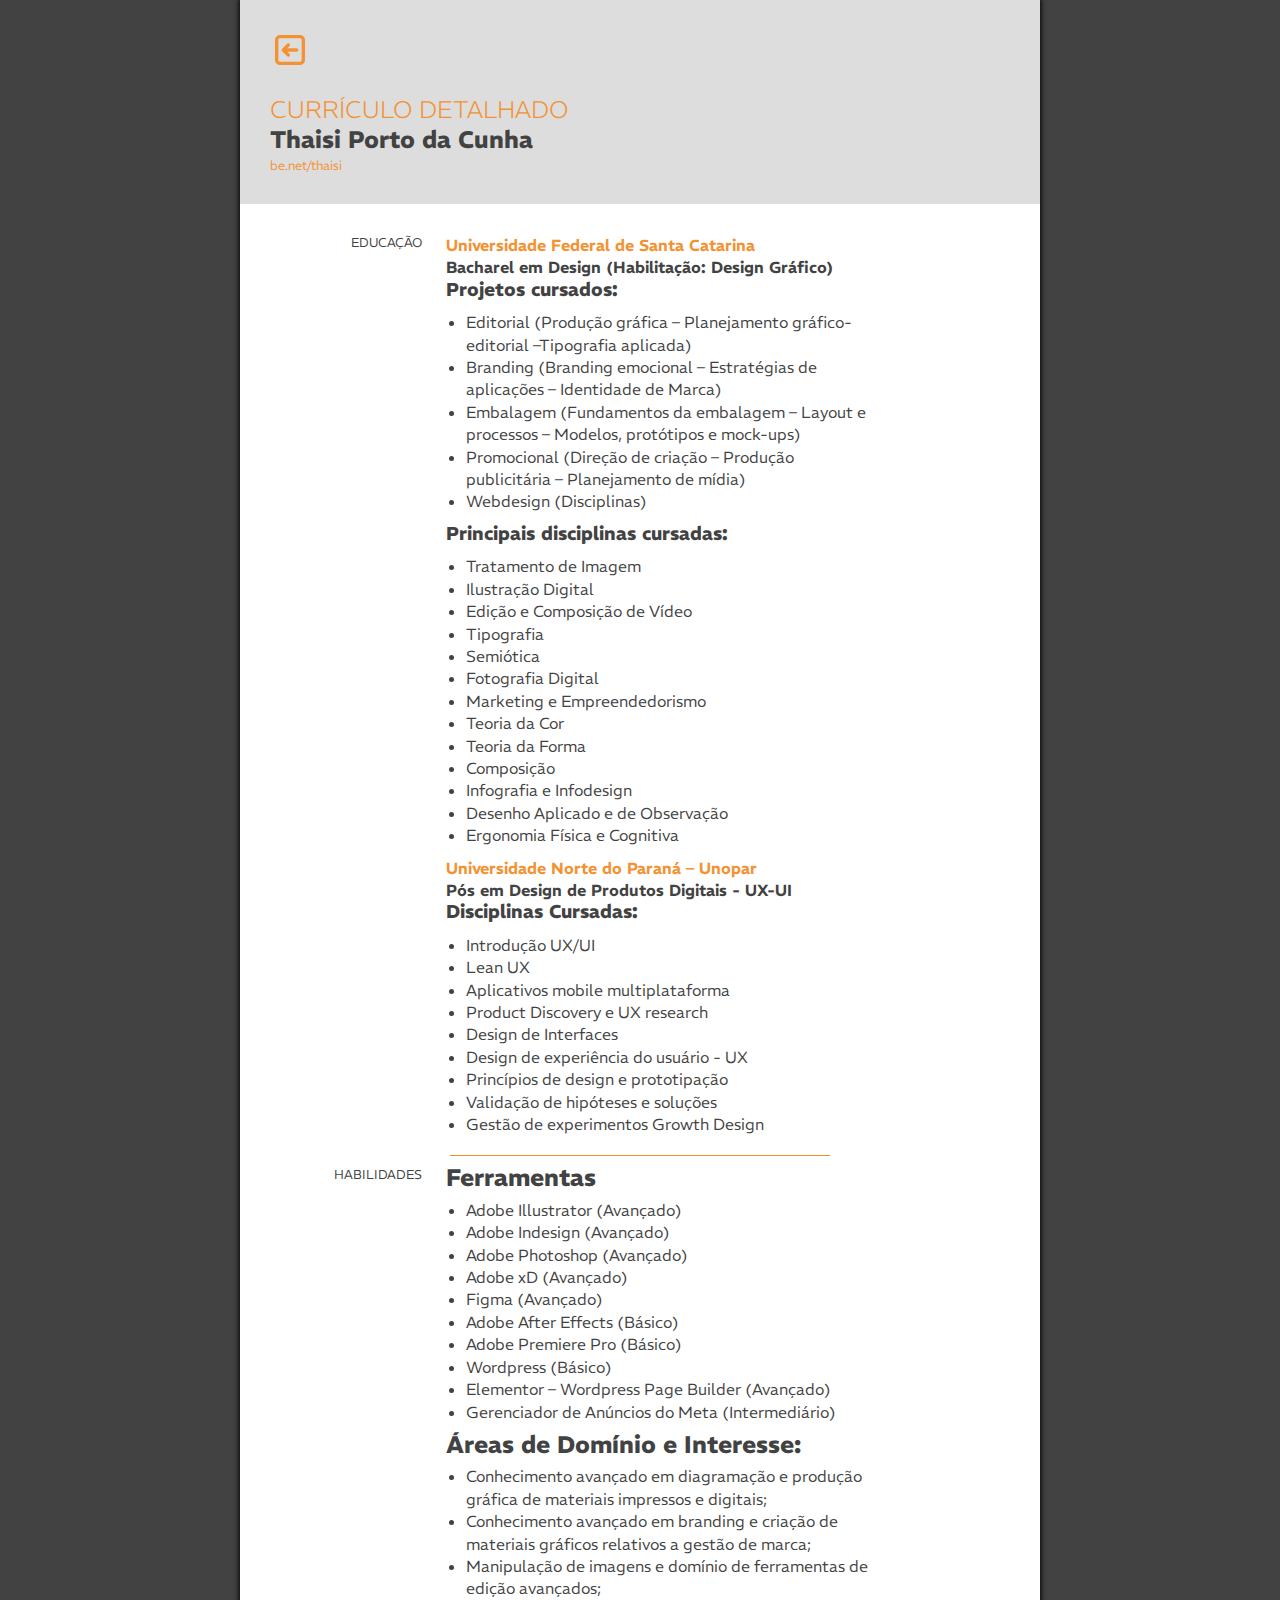
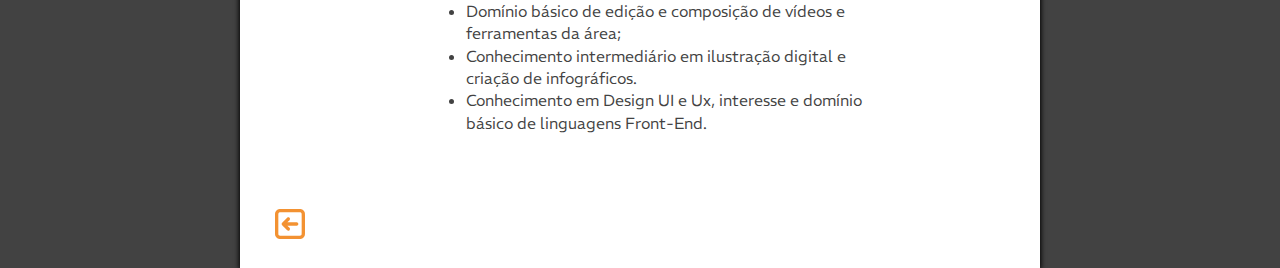
<file: arquivos/curriculo-detalhado.html>
<!DOCTYPE html>
<html lang="pt-br">
<head>
    <meta charset="UTF-8">
    <meta http-equiv="X-UA-Compatible" content="IE=edge">
    <meta name="viewport" content="width=device-width, initial-scale=1.0">
    <title>Currículo Detalhado</title>
    <link rel="stylesheet" href="styles/style-details.css">
</head>
<body>
    <header>
        <a href="index.html"><img src="icones/ico-voltar.svg" alt="botão de voltar"></a>
        <h1>Currículo Detalhado</h1>
        <h2>Thaisi Porto da Cunha</h2>
        <p><a href="https://www.behance.net/thaisi">be.net/thaisi</a></p>
    </header>
    <main>
       <section>
            <div class="titulo">
                <h1>Educação</h1>
            </div>
            <div class="listas">
                <h2 class="school">Universidade Federal de Santa Catarina</h2>
                <h2 class="course">Bacharel em Design (Habilitação: Design Gráfico)</h2>
            <h3>Projetos cursados: </h3>
                <ul>
                    <li>Editorial (Produção gráfica – Planejamento gráfico-editorial –Tipografia aplicada)</li>
                    <li>Branding (Branding emocional – Estratégias de aplicações – Identidade de Marca)</li>
                    <li>Embalagem (Fundamentos da embalagem – Layout e processos – Modelos, protótipos e mock-ups)</li>
                    <li>Promocional (Direção de criação – Produção publicitária – Planejamento de mídia)</li>
                    <li>Webdesign (Disciplinas)</li>
                </ul>
            <h3>Principais disciplinas cursadas:</h3>
                <ul>
                    <li>Tratamento de Imagem</li>
                    <li>Ilustração Digital</li>
                    <li>Edição e Composição de Vídeo</li>
                    <li>Tipografia</li>
                    <li>Semiótica</li>
                    <li>Fotografia Digital</li>
                    <li>Marketing e Empreendedorismo</li>
                    <li>Teoria da Cor</li>
                    <li>Teoria da Forma</li>
                    <li>Composição</li>
                    <li>Infografia e Infodesign</li>
                    <li>Desenho Aplicado e de Observação</li>
                    <li>Ergonomia Física e Cognitiva</li>
                </ul>
            <h2 class="school">Universidade Norte do Paraná – Unopar</h2>
            <h2 class="course">Pós em Design de Produtos Digitais - UX-UI</h2>
            <h3>Disciplinas Cursadas:</h3>
                <ul>
                    <li>Introdução UX/UI</li>
                    <li>Lean UX</li>
                    <li>Aplicativos mobile multiplataforma</li>
                    <li>Product Discovery e UX research</li>
                    <li>Design de Interfaces</li>
                    <li>Design de experiência do usuário - UX</li>
                    <li>Princípios de design e prototipação</li>
                    <li>Validação de hipóteses e soluções</li>
                    <li>Gestão de experimentos Growth Design</li>
                </ul>
            </div>
        </section>
<div class="linha"></div>
        <section>
            <div class="titulo">
                <h1>Habilidades</h1>
            </div>
            <div class="listas">
                <h2>Ferramentas</h2>
                    <ul>
                    <li>Adobe Illustrator (Avançado)</li>
                    <li>Adobe Indesign (Avançado)</li>
                    <li>Adobe Photoshop (Avançado)</li>
                    <li>Adobe xD (Avançado)</li>
                    <li>Figma (Avançado)</li>
                    <li>Adobe After Effects (Básico)</li>
                    <li>Adobe Premiere Pro (Básico)</li>
                    <li>Wordpress (Básico)</li>
                    <li>Elementor – Wordpress Page Builder (Avançado)</li>
                    <li>Gerenciador de Anúncios do Meta (Intermediário)</li>
                    </ul>
                <h2>Áreas de Domínio e Interesse:</h2>
                    <ul>
                        <li>Conhecimento avançado em diagramação e produção gráfica de materiais impressos e digitais;</li>
                        <li>Conhecimento avançado em branding e criação de materiais gráficos relativos a gestão de marca;</li>
                        <li>Manipulação de imagens e domínio de ferramentas de edição avançados;</li>
                        <li>Domínio básico de edição e composição de vídeos e ferramentas da área;</li>
                        <li>Conhecimento intermediário em ilustração digital e criação de infográficos.</li>
                        <li>Conhecimento em Design UI e Ux, interesse e domínio básico de linguagens Front-End.</li>
                    </ul>
            </div>
        </section>
    </main>
    <footer>
        <a href="index.html"><img src="icones/ico-voltar.svg" alt="botão de voltar"></a>
    </footer>
</body>
</html>
</file>
<file: styles/style-all.css>
@charset "UTF-8";


@import url('https://fonts.googleapis.com/css2?family=REM:ital,wght@0,100;0,200;0,300;0,400;0,500;0,600;0,700;0,800;0,900;1,100;1,200;1,300;1,400;1,500;1,600;1,700;1,800;1,900&display=swap');

* {
    font-family: 'REM', Helvetica, sans-serif;
    padding: 0;
    margin: 0;
}

/** HEADER **/

div#textHeader h2 {
    font-weight: 800;
    text-transform: uppercase;
}

/** MAIN **/
main {
    background-color: #fff;
}

/** INFOS **/
div.tituloIcone {
    display: inline-block;
    vertical-align: top;
}

div.tituloIcone h1 {
    text-align: right;
    font-size: 1.0em;
    text-transform: uppercase;
    color: #f39232;
}

div.infos {
    line-height: 1.4em;
    color: #424242;
    font-weight: 300;
}

div.infos p {
    text-align: justify;
}

div.infos p span {
    font-weight: 500;
    color: #f39232;
}

div.item {
    padding-bottom: 20px;
}

div.infos h2 {
    text-transform: uppercase;
    border-bottom: 2px solid #f39232;
}

/** SKILLS **/
div#skills h1 {
    padding: 10px 30px;
    text-transform: uppercase;
}

div.skillsRow {
    column-count: 2;
    margin: auto;
    text-align: center;
    padding: 20px;
}

div.skillsPair {
    column-count: 2;
}

div.skillTool {
    text-align: center;
    vertical-align: top;
}

div.circle {
    background-color: #f39232;
    border-radius: 50%;
    border: solid 1px #424242;
    height: 11px;
    width: 11px;
    display: inline-block;
    margin: 1px;
}
div.circleEmpty {
    background-color: #fff;
    border-radius: 50%;
    border: solid 1px #424242;
    height: 11px;
    width: 11px;
    display: inline-block;
    margin: 1px;
}

div.iconSkill img {
    width: 40px;
    text-align: center;
    padding: 5px;
}

div.iconSkill p {
    text-align: center;
    color: #424242;
    font-weight: 300;
}

div.lineGeneral {
    height: 1px;
    width: 90%;
    background-color: #f39232;
    margin: auto;
}

/** CURSOS **/
div#cursos {
    padding: 20px 0;
}

div#cursos h1 {
    padding: 10px 30px;
    text-transform: uppercase;
}

img.iconesLista1 {
    vertical-align: top;
    padding-right: 10px;
}

span.nomeCurso {
    font-size: 0.7em;
}

span.emAndamento {
    float: right;
    padding-left: 10px;
    color: #bdbdbd;
    font-weight: 600;
}

ul#cursosLivres li {
    list-style: none;
    margin: 10px;
    color: #424242;
}
</file>
<file: styles/style-screen.css>
@charset "UTF-8";


@import url('https://fonts.googleapis.com/css2?family=REM:ital,wght@0,100;0,200;0,300;0,400;0,500;0,600;0,700;0,800;0,900;1,100;1,200;1,300;1,400;1,500;1,600;1,700;1,800;1,900&display=swap');

* {
    font-family: 'REM', Helvetica, sans-serif;
    padding: 0;
    margin: 0;
}

/** HEADER **/

header {
    border-top: #f39232 10px solid;
    width: 100%;
    background-color: #eee;
}

header p#jobPrint {
    display:none;
}

div#header {
    background-color: #424242;
    width: 100%;
    position: relative;
}

div#headerContent {
    text-align: center;
    position: absolute;
    top: 50%;
    left: 50%;
    transform: translate(-50%, -50%)
}

div#headerContent div {
    display: inline-block;
    vertical-align: middle;
}

div#textHeader h2 {
    background-color: #f39232;
    color: #fff;
}

div#textHeader h1 {
    font-weight: 500;
    color: #fff;
    text-align: center;
}

div#imgHeader img {
    background-color: #fff;
    border-radius: 50%;
    border: solid #fff 5px;
    margin-left: 10px;
    box-shadow: 0px 0px 3px#424242;
}

header p#job {
    color: #f39232;
    text-align: center;
    width: 80% - 140px;
    margin: auto;
    text-transform: uppercase;
}

/** INFOS **/
div#infos {
    margin: auto;
    border-top: solid #424242 1px;
    border-bottom: solid #424242 1px;
}

a#linkContato {
    color: #f39232;
    text-decoration: none;
    font-weight: 500;
}

a#linkContato:hover {
    color: #d6812d;
    text-decoration: underline;
}

p#portPrint {
    display: none;
}

div.tituloIcone {
    padding: 10px;
    background-color: #ffe5ca;
}

div.bioIco {
    display: inline;
    width: 40px;
    float:left;
    background-color: #f39232;
    padding: 10px;
    border-radius: 50% 0 0 50%;
}

div.infos {
    padding: 10px;
}

div.infos p {
    font-size: 0.9em;
}
 
div.infos h2 {
    font-size: 0.9em;
}

/** SKILLS **/
div#skills {
    padding: 20px 0;
}

div#skills h1 {
    background-color: #f39232;
    color: #fff;
    font-size: 1.5em;
}

div.iconSkill p {
    font-size: 0.7em;
}

/** PORTFÓLIO **/
div#portfolio {
    background-color: #ffe5ca;
    padding: 25px 10px;
    border-bottom: #f39232 solid 10px;
}

div#portfolio p {
    color:#424242;
    font-size: 1.5em;
    text-transform: uppercase;
    text-align: center;
    font-weight: 700;
}

div#portfolio a {
    color:#fff;
    font-size: 1.0em;
    padding: 5px 10px;
    background-color: #f39232;
    text-transform: none;
    text-decoration: none;
    border-bottom: 3px solid #d6812d
}

div#portfolio a:hover {
    background-color: #d6812d;
}

/** CURSOS LIVRES **/
div#cursos h1 {
    background-color: #f39232;
    color: #fff;
    font-size: 1.5em;
}

img.iconesLista2 {
    float: right;
    padding-left: 10px;
}

div#multiCert {
    display: inline;
}

img.iconesLista2:hover {
    padding-right: 10px;
}

span.emAndamento {
    font-size: 0.8em;
}

ul#cursosLivres li {
    padding: 20px;
    box-shadow: 0 1px 5px 0 #bdbdbd;
    font-size: 1.0em;
}

ul#cursosLivres li:hover {
    background-color: #f8f8f8;
}

/** CURRICULO DETALHADO **/

div#details {
    padding: 20px 0;
}
    
div#details h1 {
    background-color: #f39232;
    color: #fff;
    font-size: 1.5em;
    padding: 10px 30px;
    text-transform: uppercase;
}

div#details p {
    margin: 20px;
    text-align: center;
    color:#424242;
    font-size: 0.9em;
}

div#details a {
    padding: 10px;
    background-color: #f39232;
    color: #fff;
    font-weight: 600;
    text-decoration: none;
    border-bottom: 3px solid #d6812d
}

div#details a:hover {
    background-color: #d6812d;
}
</file>
<file: styles/style-desktop.css>
@charset "UTF-8";

/** BODY **/

@media (min-width: 800px) {

    body {
        width: 800px;
        margin: auto;
        box-shadow: 0px 0px 5px 1px #000;
        background-color: #424242;
    }

}


/** HEADER **/

header {
    padding: 50px 0 20px 0;
}

div#header {
    height: 100px;
}

div#headerContent {
    width: 80%;
}

div#textHeader h2 {
    font-size: 1.7em;
    padding: 10px;
}

div#textHeader h1 {
    padding: 0 30px 5px 30px;
    font-size: 1.0em;
}

div#imgHeader img {
    width: 150px;
    height: 150px;
}

header p#job {
    padding: 10px 140px 10px 0;
    font-size: 1.7em;
}


/** INFOS **/
div#infos {
    max-width: 850px;
}

section {
    margin: 0 5%;
    overflow: hidden;
}

div.tituloIcone {
    width: 15%;
    border-left: 10px solid #f39232;
    padding-bottom: 150%;
    margin-bottom: -150%;
}

div.tituloIcone h1 {
    text-align: right;
}

div.infos {
    display: inline-block;
    width: 60%
}

/** SKILLS **/
/** Configurações em style-screen.css **/

/** PORTFÓLIO **/
/** Configurações em style-screen.css **/

/** CURSOS LIVRES **/

img.iconesLista1 {
    width: 20px;
}

img.iconesLista2 {
    width: 30px;
}

div#multiCert br {
    display: none;
}

ul#cursosLivres {
    padding:0 10px;
}

/** CURRICULO DETALHADO **/
/** Configurações em style-screen.css **/
</file>
<file: styles/style-mobile.css>
@charset "UTF-8";

/** HEADER MOBILE**/

header {
    padding: 20px 0 5px 0;
}

div#header {
    height: 80px;
}

div#headerContent {
    width: 100%;
}

div#textHeader h2 {
    font-size: 1.3em;
    padding: 7px; 
}

div#textHeader h2 span.break {
    display: inline;
}

div#textHeader h1 {
    padding: 0 0 5px 0;
    font-size: 0.9em;
}

div#imgHeader img {
    width: 100px;
    height: 100px;
}

header p#job {
    padding: 10px;
    font-size: 1.2em;
}


div#textHeader h2 span.break {
    display: none;
}


/** INFOS MOBILE**/

div#infos {
    min-width:350px;
    max-width:750px;
}

section {
    margin: 10px;
    overflow: visible;
}

div.tituloIcone {
    width: calc(100% - 80px);
    border-left: none;
    height: 60px;
    border-radius: 0 10px 10px 0;
    padding-bottom: 10px;
    margin-bottom: 0;
    box-sizing: border-box;
}

div.bioIco {
    height: 40px;
    margin-left:10px;
}

div.tituloIcone h1 {
    text-align: left;
    line-height: 40px;
}

div.infos {
    display: block;
    width: 90%;
}

/** SKILLS **/

@media (min-width: 700px) {

    div.lineMobile {
        display: none;
    }
}

@media (max-width: 700px) {

    div.skillsRow {
        column-count: 1;
        margin: auto;
    }
}

div.lineMobile {
    height: 1px;
    width: 90%;
    background-color: #f39232;
    margin: 20px auto;
}

/** PORTFÓLIO **/
@media (max-width: 420px) {
div#portfolio p {
    line-height: 1.6em;
    padding-bottom: 20px;
}
}

/** CURSOS LIVRES **/

img.iconesLista1 {
    width: 25px;
}

span.texto {
    display: inline-block;
    width: 65%;
}

img.iconesLista2 {
    width: 25px;
}

li#multiCertLi {
    height: 40px;
}

div#multiCert {
    float: right;
    position: relative;
    top: -5px;
}

div#multiCert img.iconesLista2 {
    width: 25px;
    padding: 2px;;
    top: -40px;
}
</file>
<file: styles/style-print.css>
@charset "UTF-8";


@import url('https://fonts.googleapis.com/css2?family=REM:ital,wght@0,100;0,200;0,300;0,400;0,500;0,600;0,700;0,800;0,900;1,100;1,200;1,300;1,400;1,500;1,600;1,700;1,800;1,900&display=swap');

* {
    font-family: 'REM', Helvetica, sans-serif;
    padding: 0;
    margin: 0;
}

body{
    -webkit-print-color-adjust:exact !important;
    print-color-adjust:exact !important;
  }

/** HEADER **/
header {
    margin: 20px 0 50px 20px;
    width: 530px;
    padding: 0;
}

div#textHeader {
    float: inline-end;
    }

div#textHeader h2 {
    color: #f39232;
    font-size: 20pt;
}

div#textHeader h1 {
    font-weight: 300;
    font-size: 10pt;
    color: #424242;
    text-transform: uppercase;
    margin: 10px 0;
}

div#imgHeader img {
    width: 120px;
    height: 120px;
    margin-left: 20px;
}

div#textHeader p#jobPrint {
    padding: 5px 0 10px 0;
    border-bottom: #f39232 3px solid;
    font-weight: 800;
    font-size: 16pt;
    color: #424242;
    text-transform: uppercase;
}

header p#job {
    display: none;
}



/** INFOS **/
div#infos {
    width: 100%;
    padding: 20px;
    border-top: 2px dotted #a7a7a7;
    border-bottom: 2px dotted #a7a7a7;
    break-after: always;

}

a#linkContato {
    display: none;
}

p#contato::after {
    content: '(48) 98500-3105 / thaisi.porto@gmail.com'
}

div.tituloIcone {
    display: inline-block;
    width: 15%;
    vertical-align: top;
}

div.tituloIcone h1 {
    border-right: 1px solid #424242;
    padding: 20px 10px 20px 0;
    margin: 20px 10px 20px 0;
}

div.bioIco {
    display: none;
}

div.infos {
    display: inline-block;
    width: 70%;
    padding: 20px 10px;
}

div.infos p {
    font-size: 12pt;
}

div.infos h2 {
    font-size: 12pt;
}


/** SKILLS **/
div#skills {
    padding: 50px 0;
}

div#skills h1 {
    color: #f39232;
    font-size: 18pt;
}

div.iconSkill p {
    font-size: 10pt;
}

div.lineMobile {
    display: none;
}

div#portfolio {
    display:none;
}

/** CURSOS **/
div#cursos {
    border-top: 2px dotted #a7a7a7;
}
    
div#cursos h1 {
    color: #f39232;
    font-size: 18pt;
}

img.iconesLista1 {
    width: 20px;
}

img.iconesLista2, div#multiCert {
    display:none;
}

span.emAndamento {
    font-size: 10pt;
}

ul#cursosLivres li {
    padding: 10px;
    font-size: 13pt;
    border-bottom: 1px solid #dadada;
}

ul#cursosLivres{
    break-after: avoid;
    border-bottom: 2px dotted #a7a7a7;
    margin-bottom: 50px;
    padding-bottom: 20px;
}

div#details {
    display:none;
}
</file>
<file: arquivos/styles/style.css>
@charset "UTF-8";


@import url('https://fonts.googleapis.com/css2?family=REM:ital,wght@0,100;0,200;0,300;0,400;0,500;0,600;0,700;0,800;0,900;1,100;1,200;1,300;1,400;1,500;1,600;1,700;1,800;1,900&display=swap');

* {
    font-family: 'REM', Helvetica, sans-serif;
    padding: 0;
    margin: 0;
}

/** BODY **/

@media (min-width: 800px) {

    body {
        width: 800px;
        margin: auto;
        box-shadow: 0px 0px 5px 1px #000;
        background-color: #424242;
    }

}

/** FIM BODY MOBILE**/

/** HEADER **/

header {
    border-top: #f39232 10px solid;
    padding: 40px 0;
    width: 100%;
    background-color: #fff;
}

div#header {
    background-color: #424242;
    height: 100px;
    width: 100%;
    position: relative;
}

div#headerContent {
    text-align: center;
    width: 80%;
    position: absolute;
    top: 50%;
    left: 50%;
    transform: translate(-50%, -50%)
}

div#headerContent div {
    display: inline-block;
    vertical-align: middle;
}

div#textHeader h2 {
    background-color: #f39232;
    color: #fff;
    font-weight: 800;
    font-size: 1.7em;
    text-transform: uppercase;
    padding: 10px;
}

div#textHeader h1 {
    font-weight: 500;
    padding: 10px 30px;
    font-size: 1.0em;
    color: #fff;
    text-align: center;
}

div#imgHeader img {
    background-color: #fff;
    width: 140px;
    height: 140px;
    border-radius: 50%;
    border: solid #fff 5px;
    margin-left: 10px;
}

header p#job {
    padding: 10px 140px 10px 0;
    font-size: 1.7em;
    color: #f39232;
    text-align: center;
    width: 80% - 140px;
    margin: auto;
    text-transform: uppercase;
}

/** FIM DA HEADER **/

/** HEADER MOBILE**/


@media (max-width: 800px) {

    header {
        padding: 20px 0;
    }

    div#header {
        height: 90px;
    }

    div#headerContent {
        width: 100%;
    }

    div#textHeader h2 {
        font-size: 1.3em;
        padding: 7px; 
    }
    div#textHeader h2 span.break {
        display: inline;
    }

    div#textHeader h1 {
        padding: 0 0 5px 0;
        font-size: 0.9em;
    }
    
    div#imgHeader img {
        width: 100px;
        height: 100px;
        margin-left: 0;
    }
    
    header p#job {
        padding: 10px;
        font-size: 1.2em;
    }
}

@media (max-width: 500px) {

    div#textHeader h2 span.break {
        display: block;
    }
}
/** FIM HEADER MOBILE**/

main {
    background-color: #fff;
}

/** INFOS **/
div#infos {
    max-width: 850px;
    margin: auto;
    border-top: solid #424242 1px;
    border-bottom: solid #424242 1px;
}

section {
    margin: 0 5%;
    overflow: hidden;
}

div.tituloIcone {
    display: inline-block;
    width: 15%;
    vertical-align: top;
    padding: 10px;
    background-color: #ffe5ca;
    border-left: 10px solid #f39232;
    padding-bottom: 100%;
    margin-bottom: -100%;
}

div.tituloIcone h1 {
    text-align: right;
    font-size: 1.0em;
    text-transform: uppercase;
    color: #f39232;
}

div.bioIco {
    display: inline-block;
    width: 40px;
    float:left;
    background-color: #f39232;
    padding: 10px;
    border-radius: 50% 0 0 50%;
}

div.bioIco img {
    width: 37px;
    margin-left: 5px;
}

div.infos {
    display: inline-block;
    padding: 10px;
    line-height: 1.4em;
    color: #424242;
    font-weight: 300;
    width: 60%
}

div.infos p {
   font-size: 14px;
}

div.item {
    padding-bottom: 20px;
}


div.infos h2 {
    font-size: 14px;
    text-transform: uppercase;
    border-bottom: 2px solid #f39232;
}

div.hide {

}

/** INFOS MOBILE**/
@media (max-width: 800px) {

div#infos {
    min-width:350px;
    max-width:750px;
}

section {
    margin: 10px;
    overflow: visible;
}

div.tituloIcone {
    width: calc(100% - 80px);
    padding: 10px;
    border-left: none;
    height: 40px;
    border-radius: 0 10px 10px 0;
    padding-bottom: 10px;
    margin-bottom: 0;
}

div.tituloIcone h1 {
    text-align: left;
    line-height: 40px;
}

div.infos {
    display: block;
    width: 90%;
}

div.bioIco {
    height: 40px;
}
}

/** SKILLS **/

div#skills {
    padding: 20px 0;
}

div#skills h1 {
    background-color: #f39232;
    color: #fff;
    font-size: 1.5em;
    padding: 10px 30px;
    text-transform: uppercase;
}

div.skillsRow {
    column-count: 2;
    margin: auto;
    text-align: center;
    padding: 20px;
}

div.skillsPair {
    column-count: 2;
}

div.skillTool {
    text-align: center;
    vertical-align: top;
}

div.circle {
    background-color: #f39232;
    border-radius: 50%;
    border: solid 1px #424242;
    height: 11px;
    width: 11px;
    display: inline-block;
    margin: 1px;
}
div.circleEmpty {
    background-color: #fff;
    border-radius: 50%;
    border: solid 1px #424242;
    height: 11px;
    width: 11px;
    display: inline-block;
    margin: 1px;
}

div.iconSkill img {
    width: 40px;
    text-align: center;
    padding: 5px;
}

div.iconSkill p {
    font-size: 0.7em;
    text-align: center;
    color: #424242;
    font-weight: 300;
}

div.lineGeneral {
    height: 1px;
    width: 90%;
    background-color: #f39232;
    margin: auto;
}

div.lineMobile {
    height: 1px;
    width: 90%;
    background-color: #f39232;
    margin: 20px auto;
}

@media (max-width: 700px) {

    div.skillsRow {
        column-count: 1;
        margin: auto;
    }
}

@media (min-width: 700px) {

    div.lineMobile {
        display: none;
    }
}

div#portfolio {
    background-color: #ffe5ca;
    padding: 25px 10px;
    border-bottom: #f39232 solid 10px;
}

div#portfolio p {
    color:#424242;
    font-size: 1.5em;
    text-transform: uppercase;
    text-align: center;
    font-weight: 700;
}

div#portfolio a {
    color:#fff;
    font-size: 1.0em;
    padding: 5px 10px;
    background-color: #f39232;
    text-transform: none;
    text-decoration: none;
}

div#portfolio a:hover {
    text-decoration: underline;
}

/** CURSOS LIVRES **/

div#cursos {
    padding: 20px 0;
}
    
div#cursos h1 {
    background-color: #f39232;
    color: #fff;
    font-size: 1.5em;
    padding: 10px 30px;
    text-transform: uppercase;
}

img.iconesLista1 {
    width: 20px;
    vertical-align: top;
    padding-right: 10px;
}
img.iconesLista2 {
    width: 30px;
    float: right;
    padding-left: 10px;
}

div#multiCert {
    display: inline;
}

img.iconesLista2:hover {
    padding-right: 10px;
}

span.emAndamento {
    float: right;
    padding-left: 10px;
    color: #bdbdbd;
    font-weight: 600;
    font-size: 0.8em;
}

ul#cursosLivres li {
    list-style: none;
    padding: 20px;
    box-shadow: 0 1px 5px 0 #bdbdbd;
    margin: 10px;
}

ul#cursosLivres li:hover {
    background-color: #f8f8f8;
}

@media (min-width: 801px) {
    div#multiCert br {
        display: none;
    }
    ul#cursosLivres {
        padding:0 10px;
    }
}

@media (max-width: 800px) {
    img.iconesLista1 {
        width: 25px;
    }

    span.texto {
        display: inline-block;
        width: 65%;
    }

    img.iconesLista2 {
        width: 25px;
    }

    li#multiCertLi {
        height: 40px;
    }

    div#multiCert {
        display: inline;
        float: right;
        position: relative;
        top: -5px;
    }

    div#multiCert img.iconesLista2 {
        width: 25px;
        padding: 2px;;
        top: -40px;
    }
}

/** CURRICULO DETALHADO **/

div#details {
    padding: 20px 0;
}
    
div#details h1 {
    background-color: #f39232;
    color: #fff;
    font-size: 1.5em;
    padding: 10px 30px;
    text-transform: uppercase;
}

div#details p {
    margin: 20px;
    text-align: center;
}

div#details a {
    padding: 10px;
    background-color: #f39232;
    color: #fff;
    font-weight: 600;
    text-decoration: none;
}

div#details a:hover {
    text-decoration: underline;
}
</file>
<file: styles/style-contact.css>
@charset "UTF-8";


@import url('https://fonts.googleapis.com/css2?family=REM:ital,wght@0,100;0,200;0,300;0,400;0,500;0,600;0,700;0,800;0,900;1,100;1,200;1,300;1,400;1,500;1,600;1,700;1,800;1,900&display=swap');

* {
    font-family: 'REM', Helvetica, sans-serif;
    padding: 0;
    margin: 0;
}

/** BODY **/

@media (min-width: 800px) {

    body {
        width: 800px;
        margin: auto;
        box-shadow: 0px 0px 5px 1px #000;
        background-color: #424242;
    }

}

/** FIM BODY MOBILE**/

/** HEADER **/

header {
    border-top: #f39232 10px solid;
    padding: 50px 0 20px 0;
    width: 100%;
    background-color: #eee;
}

div#header {
    background-color: #424242;
    height: 100px;
    width: 100%;
    position: relative;
}

div#headerContent {
    text-align: center;
    width: 80%;
    position: absolute;
    top: 50%;
    left: 50%;
    transform: translate(-50%, -50%)
}

div#headerContent div {
    display: inline-block;
    vertical-align: middle;
}

div#textHeader h2 {
    background-color: #f39232;
    color: #fff;
    font-weight: 800;
    font-size: 1.7em;
    text-transform: uppercase;
    padding: 10px;
}

div#textHeader h1 {
    font-weight: 500;
    padding: 0 30px 5px 30px;
    font-size: 1.0em;
    color: #fff;
    text-align: center;
}

div#imgHeader img {
    background-color: #fff;
    width: 150px;
    height: 150px;
    border-radius: 50%;
    border: solid #fff 5px;
    margin-left: 10px;
    box-shadow: 0px 0px 3px#424242;
}

header p#job {
    padding: 10px 140px 10px 0;
    font-size: 1.7em;
    color: #f39232;
    text-align: center;
    width: 80% - 140px;
    margin: auto;
    text-transform: uppercase;
}

/** FIM DA HEADER **/

/** HEADER MOBILE**/


@media (max-width: 800px) {

    header {
        padding: 20px 0 5px 0;
    }

    div#header {
        height: 80px;
    }

    div#headerContent {
        width: 100%;
    }

    div#textHeader h2 {
        font-size: 1.3em;
        padding: 7px; 
    }
    div#textHeader h2 span.break {
        display: inline;
    }

    div#textHeader h1 {
        padding: 0 0 5px 0;
        font-size: 0.9em;
    }
    
    div#imgHeader img {
        width: 100px;
        height: 100px;
        margin-left: 10px;
    }
    
    header p#job {
        padding: 10px;
        font-size: 1.2em;
    }
}

@media (max-width: 440px) {

    div#textHeader h2 span.break {
        display: none;
    }

}
/** FIM HEADER MOBILE**/

main {
    background-color: #fff;
}

iframe#contato {
    margin: 20px auto;
}

div.voltar {
    text-align: center;
    margin-right: 30px;
    padding-top: 30px;
}

a.voltar img {
    width:25px;
    margin: 10px;
    display: inline-block;
    vertical-align: middle;
}

a.voltar {
    color: #f39232;
    text-decoration: none;
    font-weight: 500;
    margin-bottom: 0;
}

a.voltar:hover {
    color: #d6812d;
    text-decoration: underline;
}

footer {
    background-color: #fff;
    height: 80px;
    border-bottom: 10px solid #f39232
}
</file>
<file: styles/style-details.css>
@charset "UTF-8";


@import url('https://fonts.googleapis.com/css2?family=REM:ital,wght@0,100;0,200;0,300;0,400;0,500;0,600;0,700;0,800;0,900;1,100;1,200;1,300;1,400;1,500;1,600;1,700;1,800;1,900&display=swap');

* {
    font-family: 'REM', Helvetica, sans-serif;
    padding: 0;
    margin: 0;
}

/** BODY **/

@media (min-width: 800px) {

    body {
        width: 800px;
        margin: auto;
        background-color: #424242;
        box-shadow: 0px 0px 5px 1px #000;

    }
}


header {
    background-color: #eee;
    padding: 30px;
}

header > a > img, footer > a > img {
    width: 40px;
    padding-bottom: 20px;
}

header h1 {
    font-size: 1.5em;
    font-weight: 200;
    color: #f39232;
    text-transform: uppercase;
}

header h2 {
    font-size: 1.5em;
    font-weight: 700;
    color: #424242;
}

header a {
    font-size: 0.8em;
    font-weight: 300;
    color: #f39232;
    text-decoration: none;
}

header a:hover {
    text-decoration: underline;
}

main {
    background-color: #fff;
    padding: 20px;
}

div.titulo {
    display: inline-block;
    width: 20%;
    vertical-align: top;
    padding: 10px;
    text-align: right;
}

div.titulo h1 {
    font-size: 0.8em;
    color: #424242;
    text-transform: uppercase;
    font-weight: 300;
}

h2.school {
    font-size: 1em;
    color: #f39232;
    font-weight: 600;
}

h2.course {
    font-size: 1em;
    color: #424242;
    font-weight: 600;
}

div.listas {
    display: inline-block;
    padding: 10px;
    line-height: 1.4em;
    color: #424242;
    font-weight: 300;
    width: 60%    
}

ul {
    padding: 10px 20px;
}

div.linha {
    height: 1px;
    width: 50%;
    background-color: #f39232;
    margin: auto
}

@media (max-width: 700px) {
    div.titulo, div.listas {
        display: block;
        width: 100%;
        text-align: left;
    }
    div.titulo {
        border-bottom: 1px #f39232 solid;
        margin: 10px;
    }
}

footer {
    background-color: #fff;
    padding: 30px 30px 0 30px;
}
</file>
<file: arquivos/styles/style-details.css>
@charset "UTF-8";


@import url('https://fonts.googleapis.com/css2?family=REM:ital,wght@0,100;0,200;0,300;0,400;0,500;0,600;0,700;0,800;0,900;1,100;1,200;1,300;1,400;1,500;1,600;1,700;1,800;1,900&display=swap');

* {
    font-family: 'REM', Helvetica, sans-serif;
    padding: 0;
    margin: 0;
}

/** BODY **/

@media (min-width: 800px) {

    body {
        width: 800px;
        margin: auto;
        background-color: #424242;
        box-shadow: 0px 0px 5px 1px #000;

    }
}


header {
    background-color: #ddd;
    padding: 30px;
}

header > a > img, footer > a > img {
    width: 40px;
    padding-bottom: 20px;
}

header h1 {
    font-size: 1.5em;
    font-weight: 200;
    color: #f39232;
    text-transform: uppercase;
}

header h2 {
    font-size: 1.5em;
    font-weight: 700;
    color: #424242;
}

header a {
    font-size: 0.8em;
    font-weight: 300;
    color: #f39232;
    text-decoration: none;
}

header a:hover {
    text-decoration: underline;
}

main {
    background-color: #fff;
    padding: 20px;
}

div.titulo {
    display: inline-block;
    width: 20%;
    vertical-align: top;
    padding: 10px;
    text-align: right;
}

div.titulo h1 {
    font-size: 0.8em;
    color: #424242;
    text-transform: uppercase;
    font-weight: 300;
}

h2.school {
    font-size: 1em;
    color: #f39232;
    font-weight: 600;
}

h2.course {
    font-size: 1em;
    color: #424242;
    font-weight: 600;
}

div.listas {
    display: inline-block;
    padding: 10px;
    line-height: 1.4em;
    color: #424242;
    font-weight: 300;
    width: 60%    
}

ul {
    padding: 10px 20px;
}

div.linha {
    height: 1px;
    width: 50%;
    background-color: #f39232;
    margin: auto
}

@media (max-width: 700px) {
    div.titulo, div.listas {
        display: block;
        width: 100%;
        text-align: left;
    }
    div.titulo {
        border-bottom: 1px #f39232 solid;
        margin: 10px;
    }
}

footer {
    background-color: #fff;
    padding: 30px 30px 0 30px;
}
</file>
